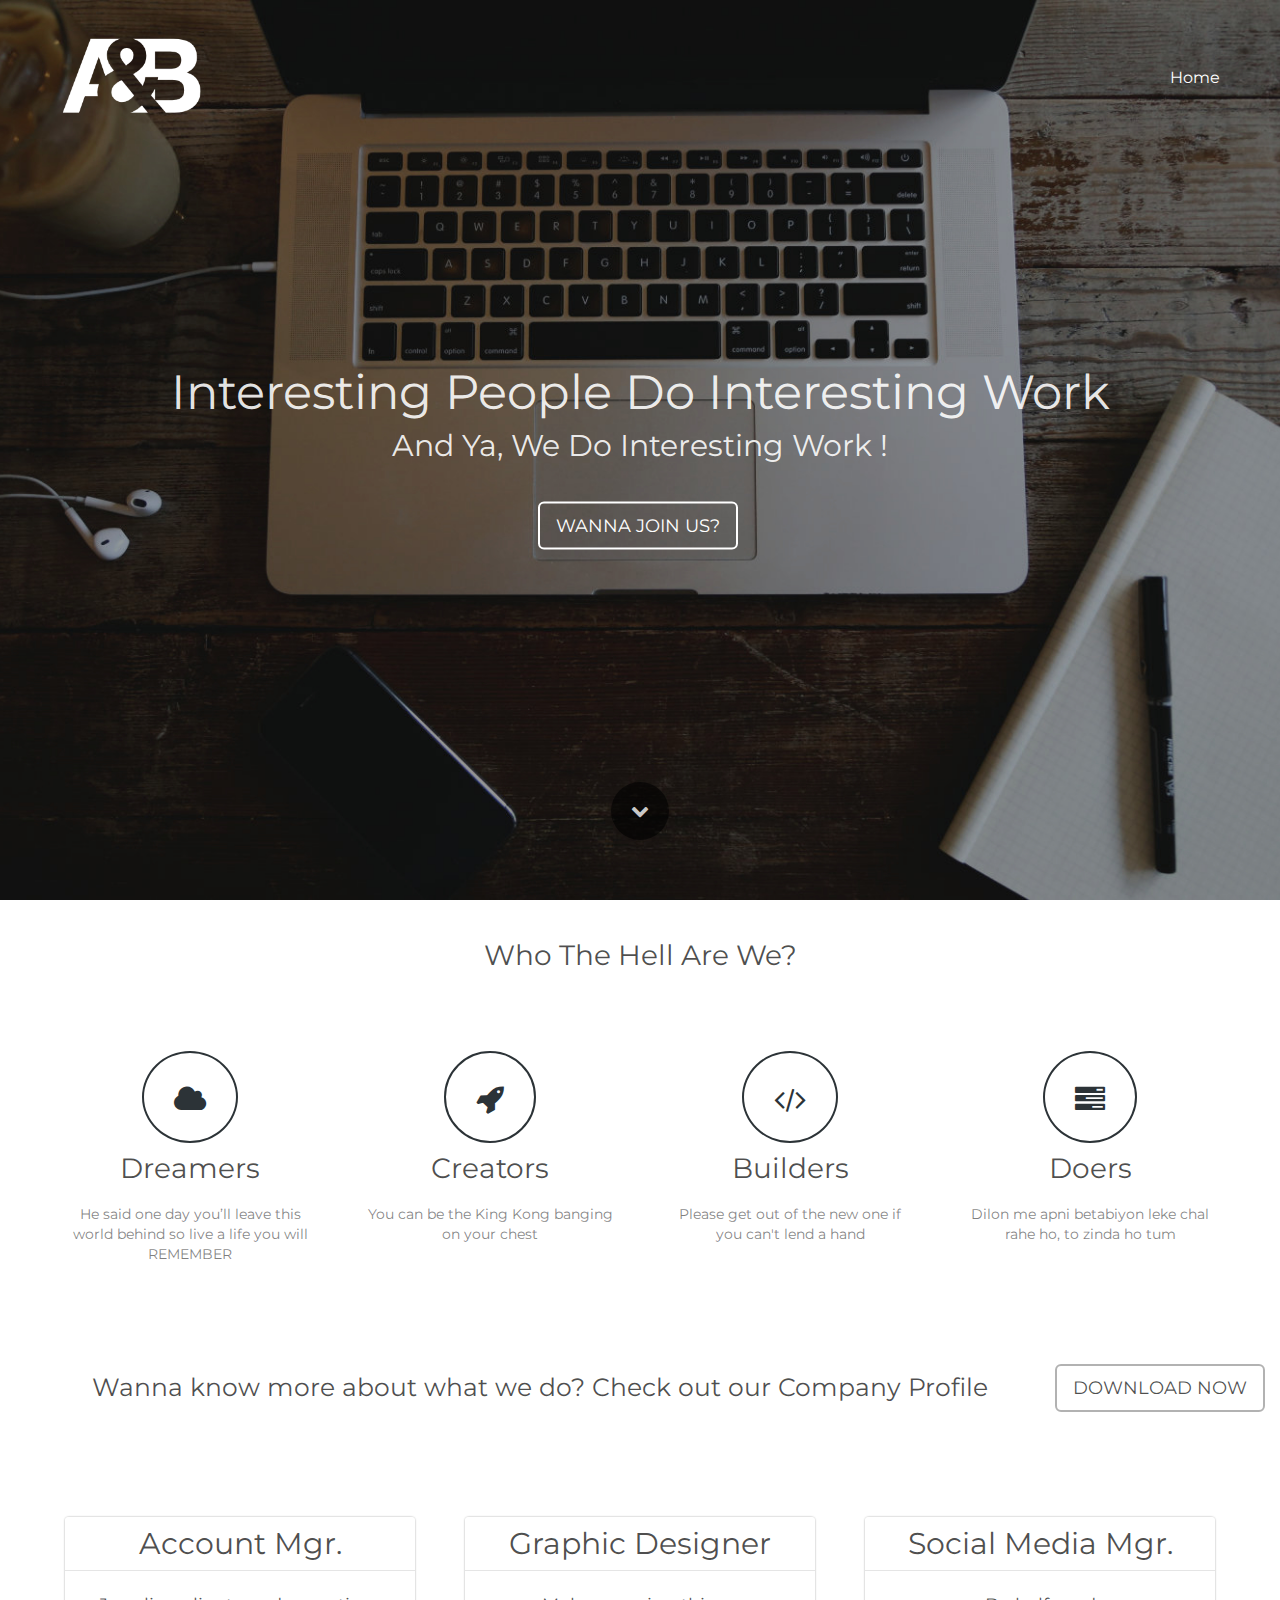
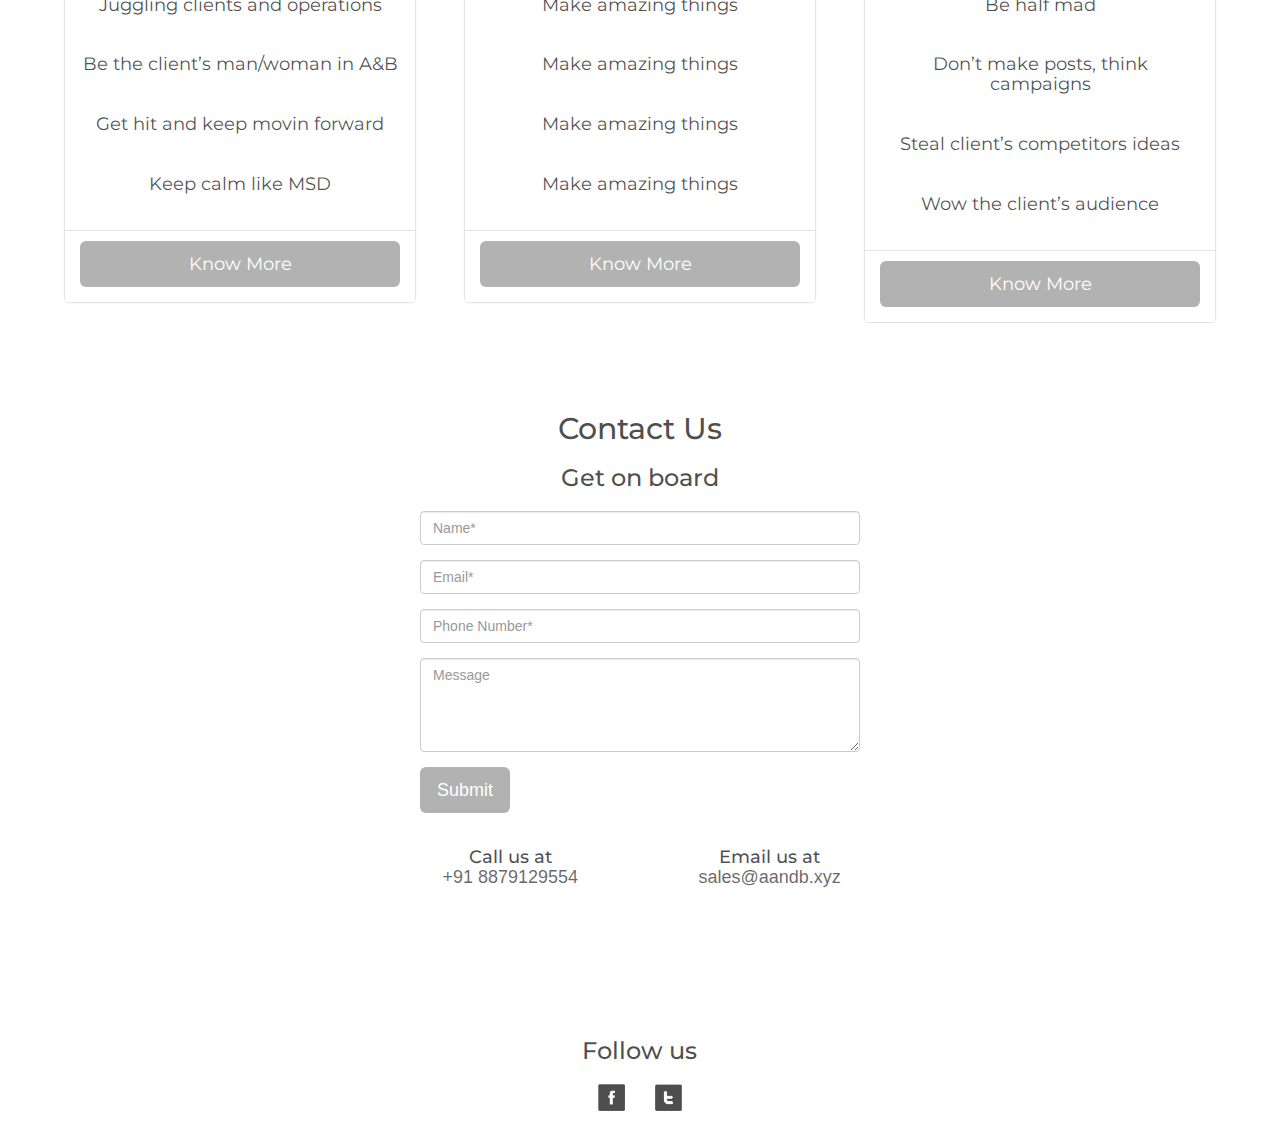
<file: careers/index.html>
<!doctype html>
<html>
<head>
    <meta charset="utf-8">
    <meta name="keywords" content="">
    <meta name="description" content="">
    <link rel="shortcut icon" type="image/png" href="favicon.png" />
    <meta name="viewport" content="width=device-width, initial-scale=1, user-scalable=0">
    
	<link rel="stylesheet" type="text/css" href="./css/bootstrap.min.css">
	<link rel="stylesheet" type="text/css" href="style.css">
	<script src="./js/jquery-2.1.0.min.js"></script>
	<script src="./js/bootstrap.min.js"></script>
	<script src="./js/blocs.min.js"></script><link rel='stylesheet' href='./css/font-awesome.min.css'/><link href='http://fonts.googleapis.com/css?family=Montserrat&subset=latin,latin-ext' rel='stylesheet' type='text/css'>
    
    <title></title>
</head>
<body>
<!-- Main container -->
<div class="page-container">
    
<!-- Hero Bloc -->
<div id="hero-bloc" class="bloc hero bgc-white bg-mac-look-website d-bloc">
	<div class="container bloc-sm hero-nav">
		<nav class="navbar row">
			<div class="navbar-header">
				<a class="navbar-brand" href="index.html"><img src="img/slice2.png" alt="logo" width="150" /></a>
				<button id="nav-toggle" type="button" class="ui-navbar-toggle navbar-toggle" data-toggle="collapse" data-target=".navbar-1">
					<span class="sr-only">Toggle navigation</span><span class="icon-bar"></span><span class="icon-bar"></span><span class="icon-bar"></span>
				</button>
			</div>
			<div class="collapse navbar-collapse navbar-1">
				<ul class="site-navigation nav navbar-nav pull-right">
					<li>
						<a href="index.html" class="ltc-white montserrat">Home</a>
					</li>
				</ul>
			</div>
		</nav>
	</div>
	<div class="v-center">
		<div class="vc-content row">
			<div class="col-sm-12">
				<h1 class=" text-center">
					Interesting People Do Interesting Work
				</h1>
				<h3 class=" text-center mg-lg">
					<span>And Ya, We Do Interesting Work !</span>
				</h3>
				<div class="text-center">
					<a href="index.html" class="btn-wire btn btn-lg wire-btn-white montserrat">WANNA JOIN US?</a>
				</div>
			</div>
		</div><a id="scroll-hero" class="btn-dwn"><span class="fa fa-chevron-down"></span></a>
	</div>
</div>
<!-- Hero Bloc END -->

<!-- bloc-2 -->
<div class="bloc l-bloc bgc-white" id="bloc-2">
	<div class="container bloc-sm">
		<div class="row">
			<div class="col-sm-12">
				<h3 class="mg-xl text-center ">
					Who The Hell Are We?
				</h3>
				<p class=" text-center">
				</p>
			</div>
		</div>
		<div class="row">
			<div class="col-sm-3 padm">
				<div class="text-center">
					<span class="fa fa-cloud icon-round icon-md icon-medium-jungle-green"></span>
				</div>
				<h3 class="text-center mg-md ">
					Dreamers
				</h3>
				<p class="text-center padl padr">
					He said one day you&rsquo;ll leave this world behind so live a life you will REMEMBER
				</p>
			</div>
			<div class="col-sm-3 padm">
				<div class="text-center">
					<span class="fa fa-rocket icon-round icon-md icon-medium-jungle-green"></span>
				</div>
				<h3 class="text-center mg-md">
					Creators
				</h3>
				<p class="text-center padl padr">
					You can be the King Kong banging on your chest
				</p>
			</div>
			<div class="col-sm-3 padm">
				<div class="text-center">
					<span class="fa fa-code icon-round icon-md icon-medium-jungle-green"></span>
				</div>
				<h3 class="text-center mg-md ">
					Builders
				</h3>
				<p class="text-center padl padr">
					Please get out of the new one if you can't lend a hand
				</p>
			</div>
			<div class="col-sm-3 padm">
				<div class="text-center">
					<span class="fa fa-tasks icon-round icon-md icon-medium-jungle-green"></span>
				</div>
				<h3 class="text-center mg-md ">
					Doers
				</h3>
				<p class="text-center padl padr">
					Dilon me apni betabiyon leke chal rahe ho, to zinda ho tum
				</p>
			</div>
		</div>
	</div>
</div>
<!-- bloc-2 END -->

<!-- bloc-3 -->

<!-- bloc-3 END -->

<!-- bloc-4 -->
<div class="bloc l-bloc bgc-white" id="bloc-4">
	<div class="container bloc-md">
		<div class="row">
			<div class="col-sm-10">
				<h3 class="mg-sm  text-center">
					<span>Wanna know more about what we do? Check out our Company Profile</span>
				</h3>
			</div>
			<div class="col-sm-2  text-center">
				<a href="index.html" class="btn btn-lg montserrat btn-wire">DOWNLOAD NOW</a>
			</div>
		</div>
	</div>
</div>
<!-- bloc-4 END -->

<!-- bloc-5 -->
<div class="bloc l-bloc bgc-white" id="bloc-5">
	<div class="container bloc-md">
		<div class="row">
			<div class="col-sm-4 padl padr">
				<div class="panel">
					<div class="panel-heading">
						<h2 class="mg-clear text-center ">
							Account Mgr.
						</h2>
					</div>
					<div class="panel-body">
						<ul class="list-unstyled list-sp-md">
							<li>
								<h4 class="text-center mg-md ">
									Juggling clients and operations
								</h4>
							</li>
							<li>
								<h4 class="text-center mg-md ">
									Be the client&rsquo;s man/woman in A&amp;B
								</h4>
							</li>
							<li>
								<h4 class="text-center mg-md ">
									Get hit and keep movin forward
								</h4>
							</li>
							<li>
								<h4 class="text-center mg-md ">
									Keep calm like MSD
								</h4>
							</li>
						</ul>
					</div>
					<div class="panel-footer">
						<a href="index.html" class="btn btn-d btn-lg btn-block montserrat">Know More</a>
					</div>
				</div>
			</div>
			<div class="col-sm-4 padl padr">
				<div class="panel">
					<div class="panel-heading">
						<h2 class="mg-clear text-center">
							Graphic Designer
						</h2>
					</div>
					<div class="panel-body">
						<ul class="list-unstyled list-sp-md">
							<li>
								<h4 class="text-center mg-md ">
									Make amazing things
								</h4>
							</li>
							<li>
								<h4 class="text-center mg-md ">
									Make amazing things
								</h4>
							</li>
							<li>
								<h4 class="text-center mg-md ">
									Make amazing things
								</h4>
							</li>
							<li>
								<h4 class="text-center mg-md ">
									Make amazing things
								</h4>
							</li>
						</ul>
					</div>
					<div class="panel-footer">
						<a href="index.html" class="btn btn-d btn-lg btn-block montserrat">Know More</a>
					</div>
				</div>
			</div>
			<div class="col-sm-4 padl padr">
				<div class="panel">
					<div class="panel-heading">
						<h2 class="mg-clear text-center">
							Social Media Mgr.
						</h2>
					</div>
					<div class="panel-body">
						<ul class="list-unstyled list-sp-md">
							<li>
								<h4 class="text-center mg-md ">
									Be half mad
								</h4>
							</li>
							<li>
								<h4 class="text-center mg-md ">
									Don&rsquo;t make posts, think campaigns
								</h4>
							</li>
							<li>
								<h4 class="text-center mg-md ">
									Steal client&rsquo;s competitors ideas
								</h4>
							</li>
							<li>
								<h4 class="text-center mg-md ">
									Wow the client&rsquo;s audience
								</h4>
							</li>
						</ul>
					</div>
					<div class="panel-footer">
						<a href="index.html" class="btn btn-d btn-lg btn-block montserrat">Know More</a>
					</div>
				</div>
			</div>
		</div>
	</div>
</div>
<!-- bloc-5 END -->
<div class="bloc l-bloc bgc-white" id="bloc-8">
	<div class="container bloc-sm">
		<div class="row">
			<div class="col-xs-12 col-sm-12">
				<h2 class="text-center montserrat" style="margin:0px;">
					Contact Us
				</h2>
				<!-- <p class="text-center col-sm-offset-1 col-sm-10 subtext">
					
				</p> -->
			</div>
			<div class="col-sm-offset-1 col-sm-10 padt">
				<div class="col-sm-12 center">
					<div class="col-xs-12 col-sm-12 padb">
						<h3 class="text-center montserrat padm" style="margin:0px;">Get on board</h3>
					</div>	
					<div class="col-xs-12 col-sm-offset-3 col-sm-6 center">
						<form action="https://www.aandb.xyz/form/p.php" method="POST">
							<div class="form-group">
								<!-- <label>
									Name
								</label> -->
								<input id="name" name="form[0][Name]" class="form-control" placeholder="Name*" required="">
							</div>
							<div class="form-group">
								<!-- <label>
									Email
								</label> -->
								<input id="email" class="form-control" type="email" placeholder="Email*" name="form[0][Email]" required="">
							</div>
							<div class="form-group">
								<!-- <label>
									Email
								</label> -->
								<input id="phone" class="form-control" placeholder="Phone Number*" type="tel" name="form[0][Phone]" required="">
							</div>
							<div class="form-group">
								<!-- <label>
									Message
								</label> --><textarea id="message" class="form-control" rows="4" cols="50" placeholder="Message" name="form[0][Message]"></textarea>
							</div> 
							<input class="bloc-button btn btn-d btn-lg text-center" type="submit">
							<input type="hidden" name="returnURL" value="https://www.aandb.xyz/thank-you.html">
		                    <input type="hidden" name="errorURL" value="https://www.aandb.xyz">
		                    <input type="hidden" name="site" value="aandb.xyz">
						</form>
					</div>
				</div>
				<div class="col-sm-offset-1 col-sm-10 mg-xl">
					<div class="col-xs-12 col-sm-offset-2 col-sm-4">
						<h4 class="text-center montserrat">Call us at<br><a href="tel:+918879129554">+91 8879129554</a></h4><br>
					</div>
					<div class="col-xs-12 col-sm-4">
						<h4 class="text-center montserrat">Email us at<br><a href="mailto:sales@aandb.xyz">sales@aandb.xyz</a></h4>
					</div>
				</div>
			</div>
		</div>
	</div>
</div>
<!-- Footer - bloc-6 -->
<div class="bloc l-bloc padlg" id="bloc-9">
	<div class="container">
		<div class="row">
		<div class="col-sm-offset-2 col-sm-8 padbm">
			<!-- <div class="col-sm-6">
				<h3 class="mg-md">
					About
				</h3>
				<a href="index.html" class="a-btn a-block">The team</a>
				<a href="index.html" class="a-btn a-block">Contact us</a>
			</div> -->

			<div class="col-xs-12 col-sm-offset-4 col-sm-4 padtsm padbm">
				<h3 class="mg-md text-center montserrat">
					Follow us
				</h3>
				<div class="col-xs-offset-3 col-xs-3 col-sm-offset-3 col-sm-3">
					<a href="https://www.facebook.com/aandbxyz/">
						<img src="img/facebook.png" class="img-responsive">
					</a>
				</div>
				<div class="col-xs-3 col-sm-3">
					<a href="https://twitter.com/AandBDDD">
						<img src="img/twitter.png" class="img-responsive">
					</a>
				</div>
				<!-- <div class="col-xs-3 col-sm-2">
					<a href="index.html">
						<img src="img/logos/youtube.png" class="img-responsive">
					</a>
				</div>
				<div class="col-xs-3 col-sm-2">
					<a href="index.html">
						<img src="img/logos/behance.png" class="img-responsive">
					</a>
				</div> -->
				
			</div>

			<!-- <div class="col-sm-4">
				<h3 class="mg-md">
					Company
				</h3>
				<a href="index.html" class="a-btn a-block">Terms of use</a>
				<a href="index.html" class="a-btn a-block">Privacy</a>
			</div> -->

		</div>
		</div>
	</div>
</div>
<!-- Footer - bloc-6 END -->
</div>
<!-- Main container END -->

</body>
    
<!-- Google Analytics -->

<!-- Google Analytics END -->

</html>
</file>
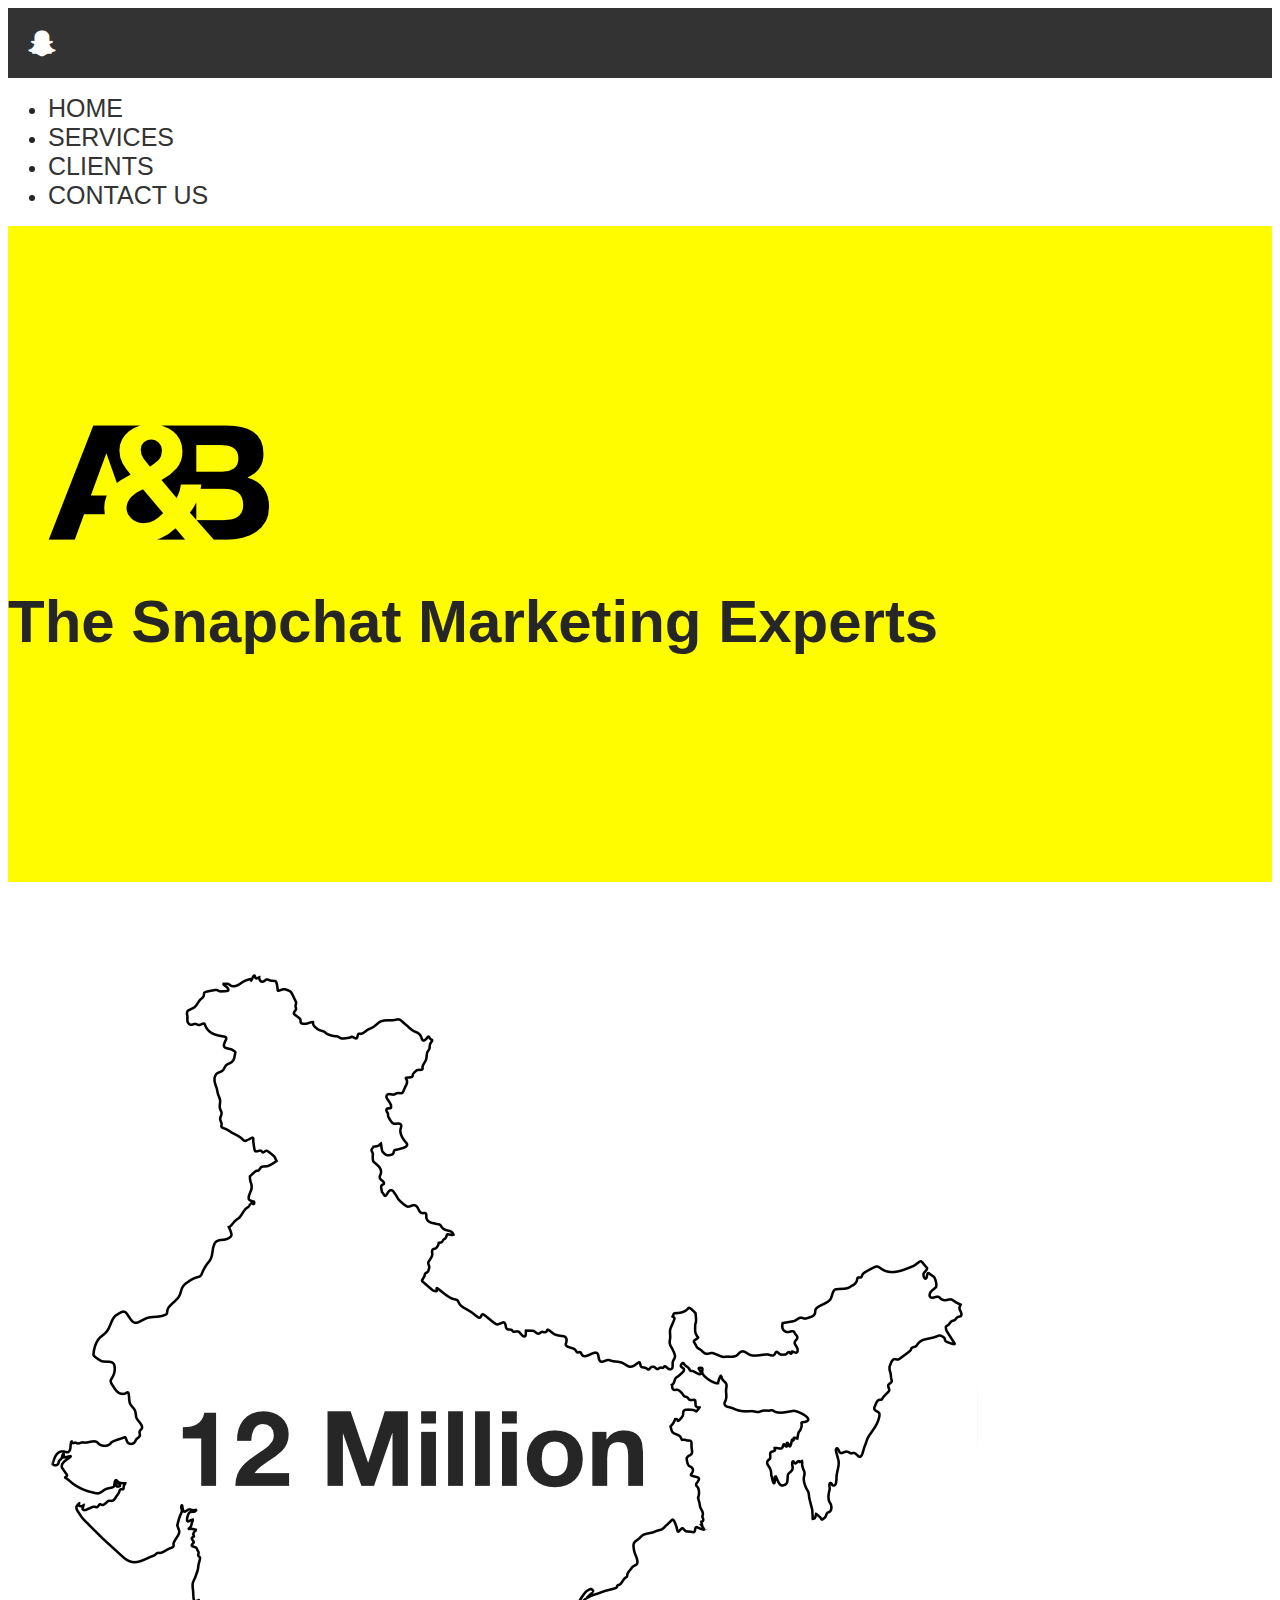
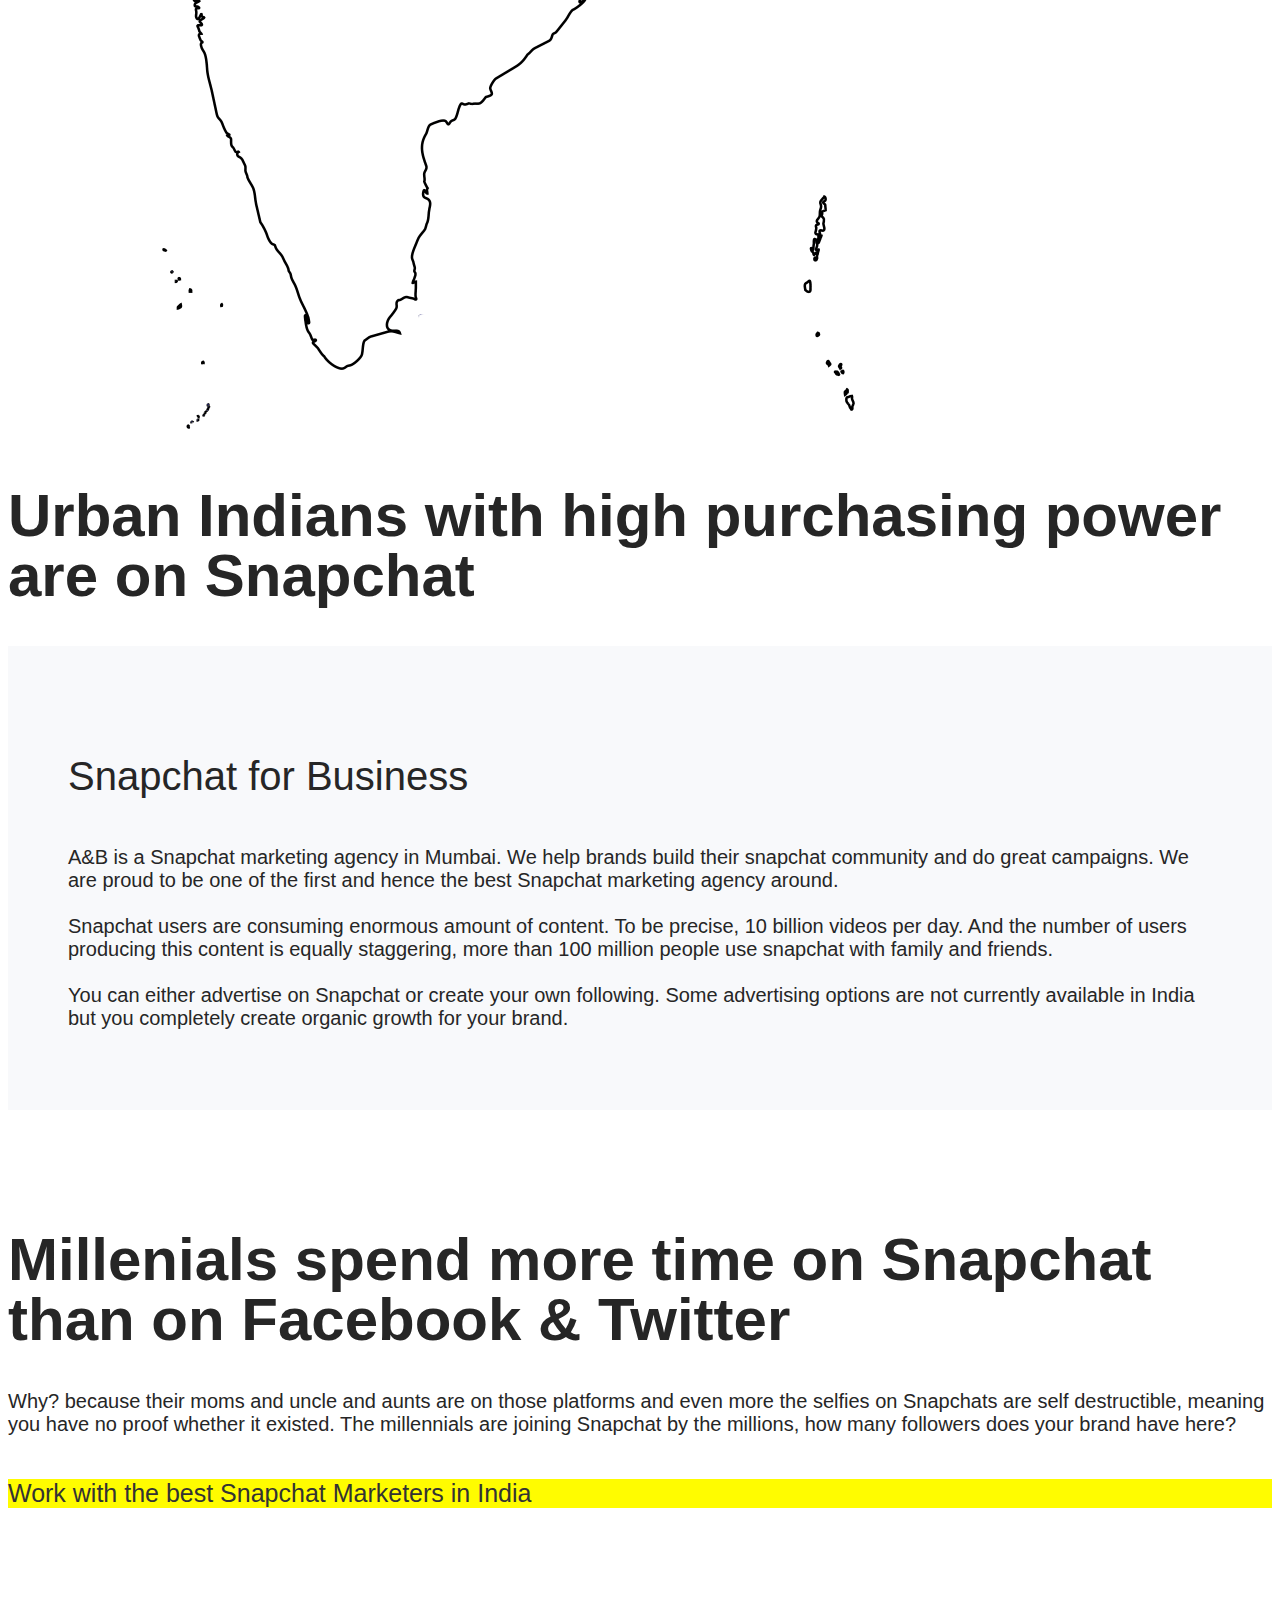
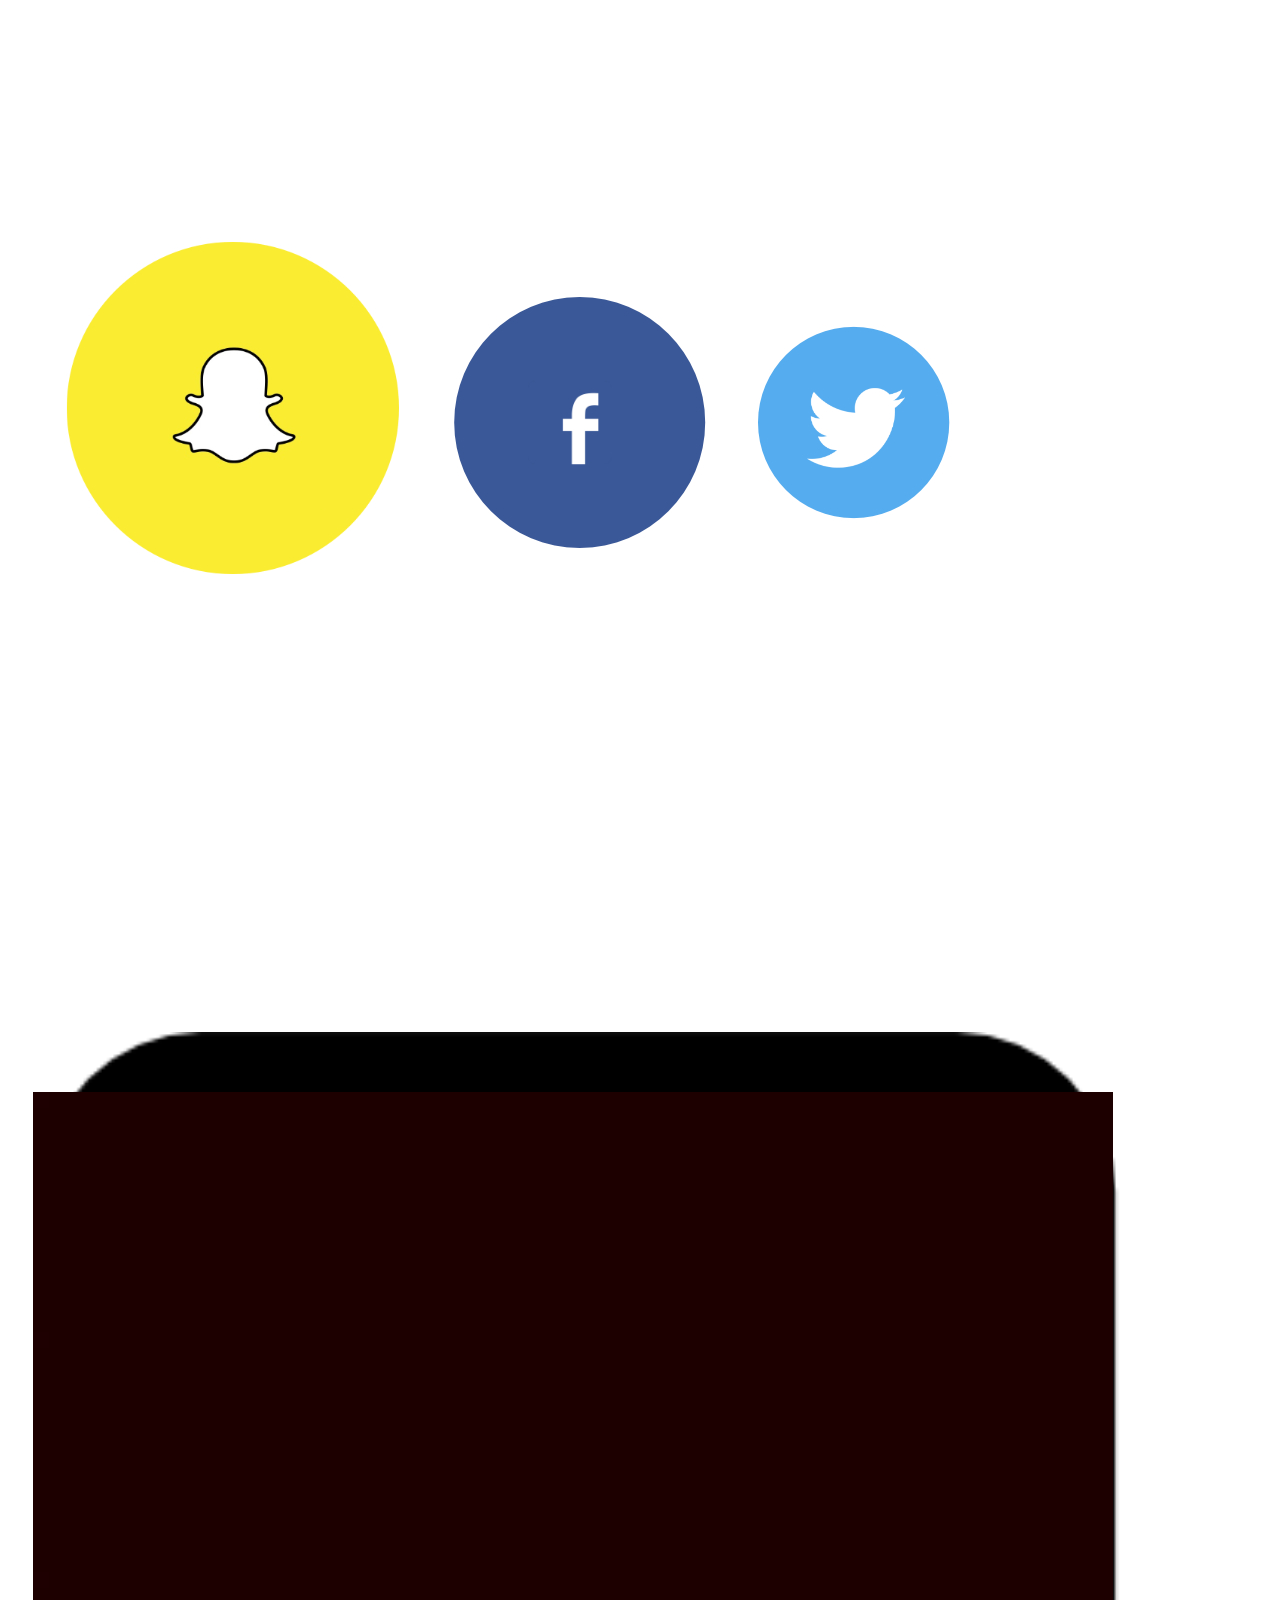
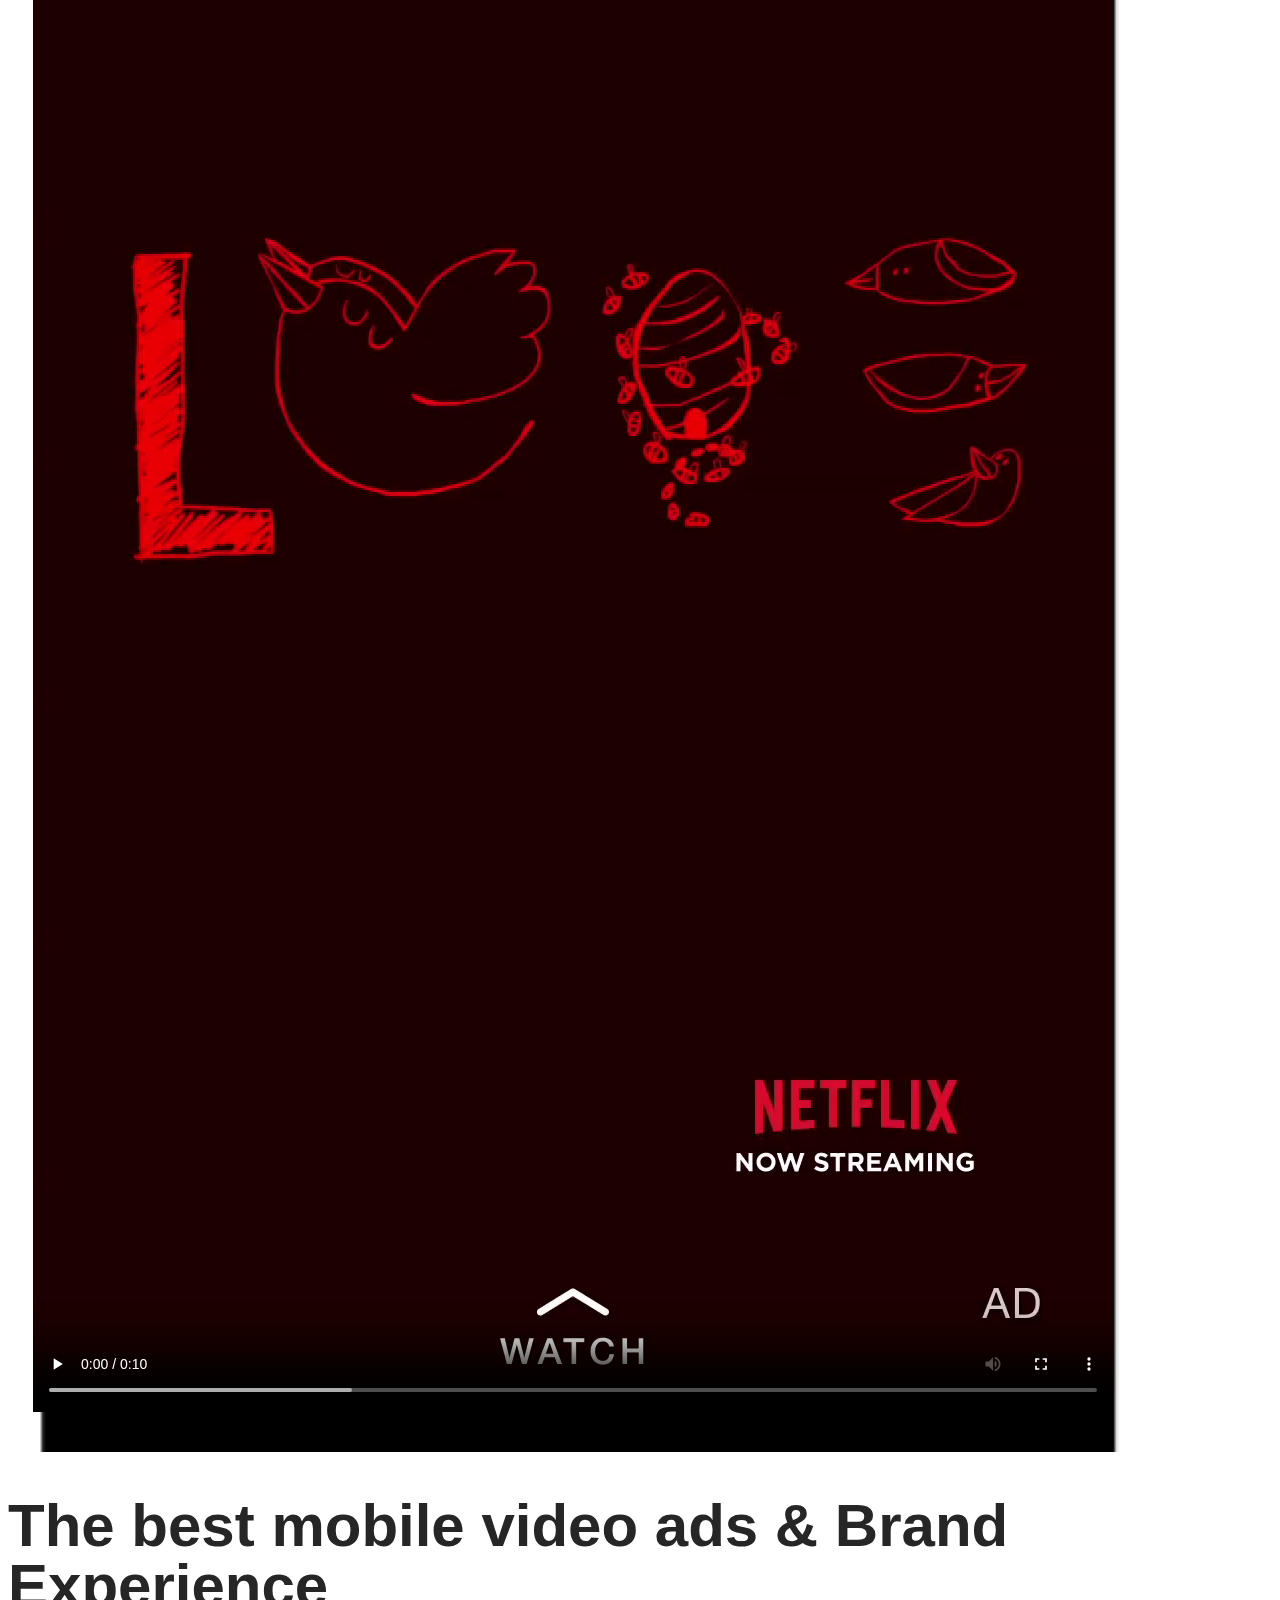
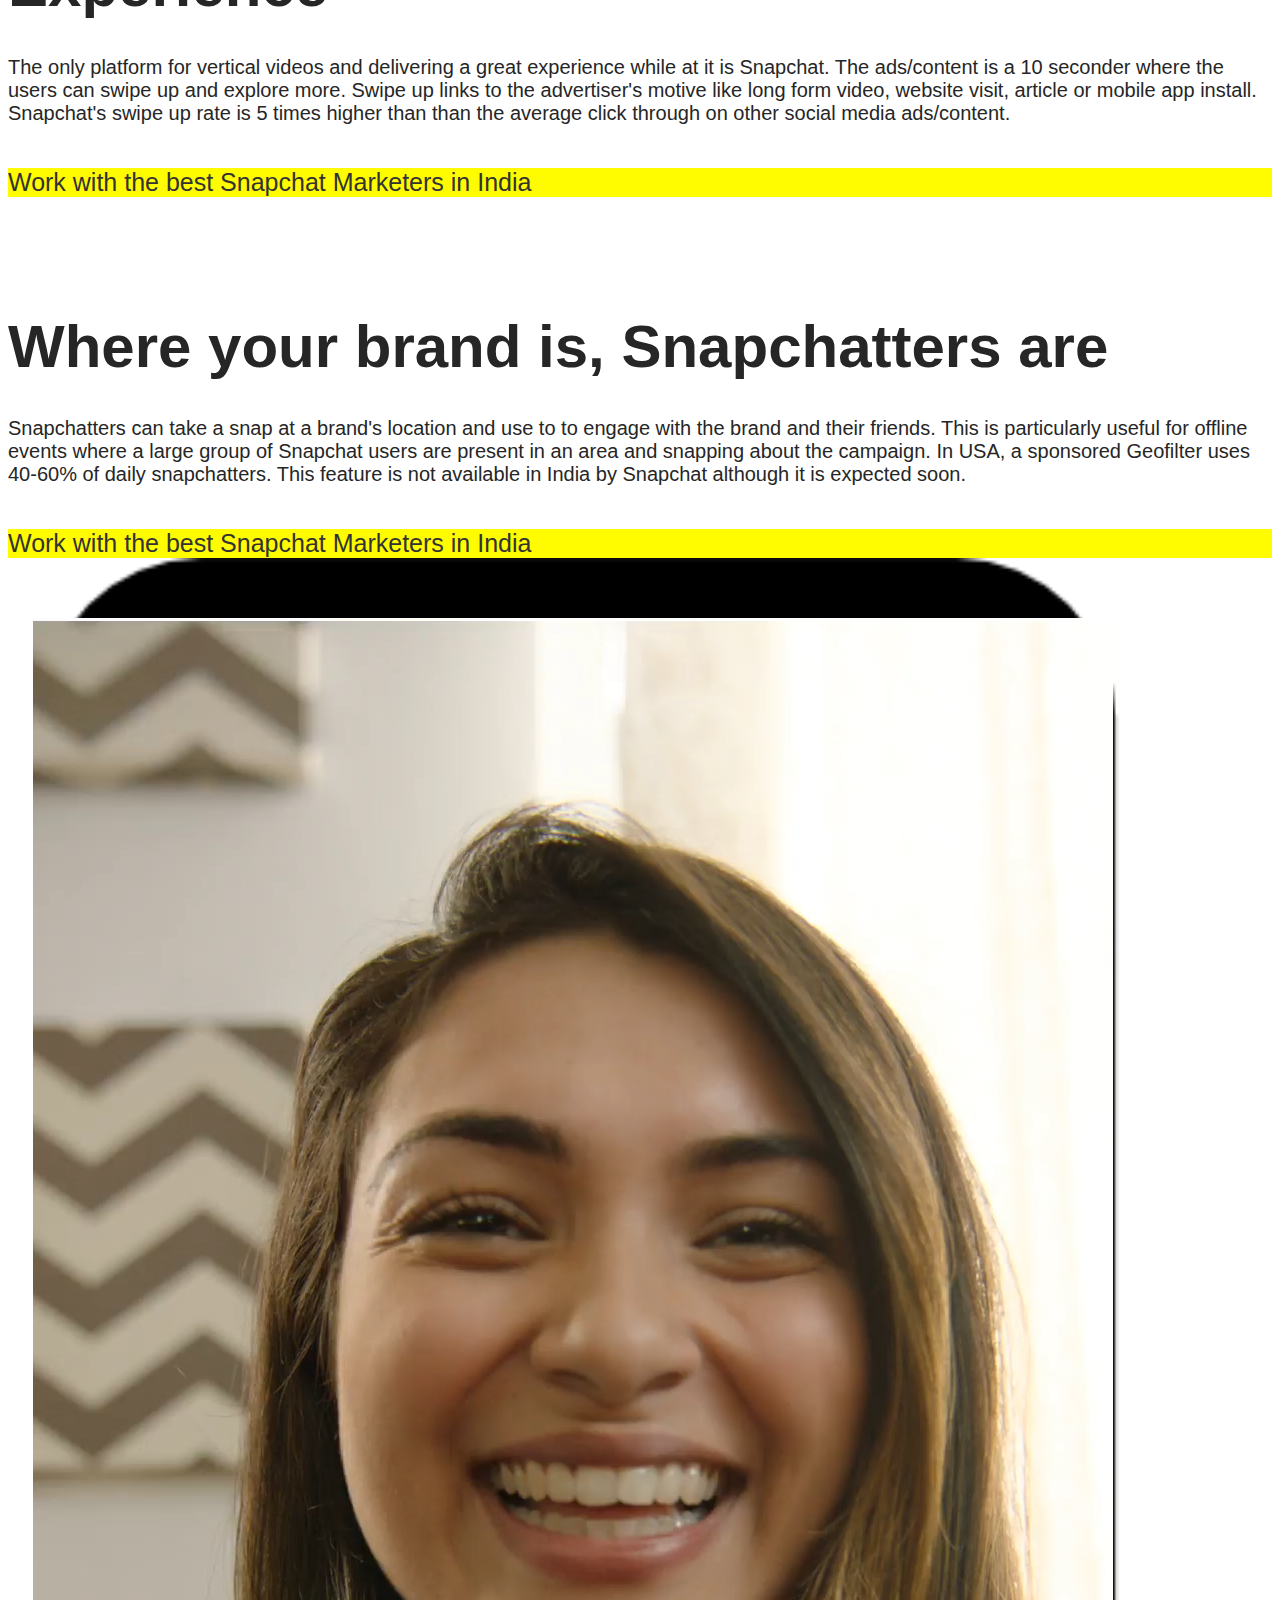
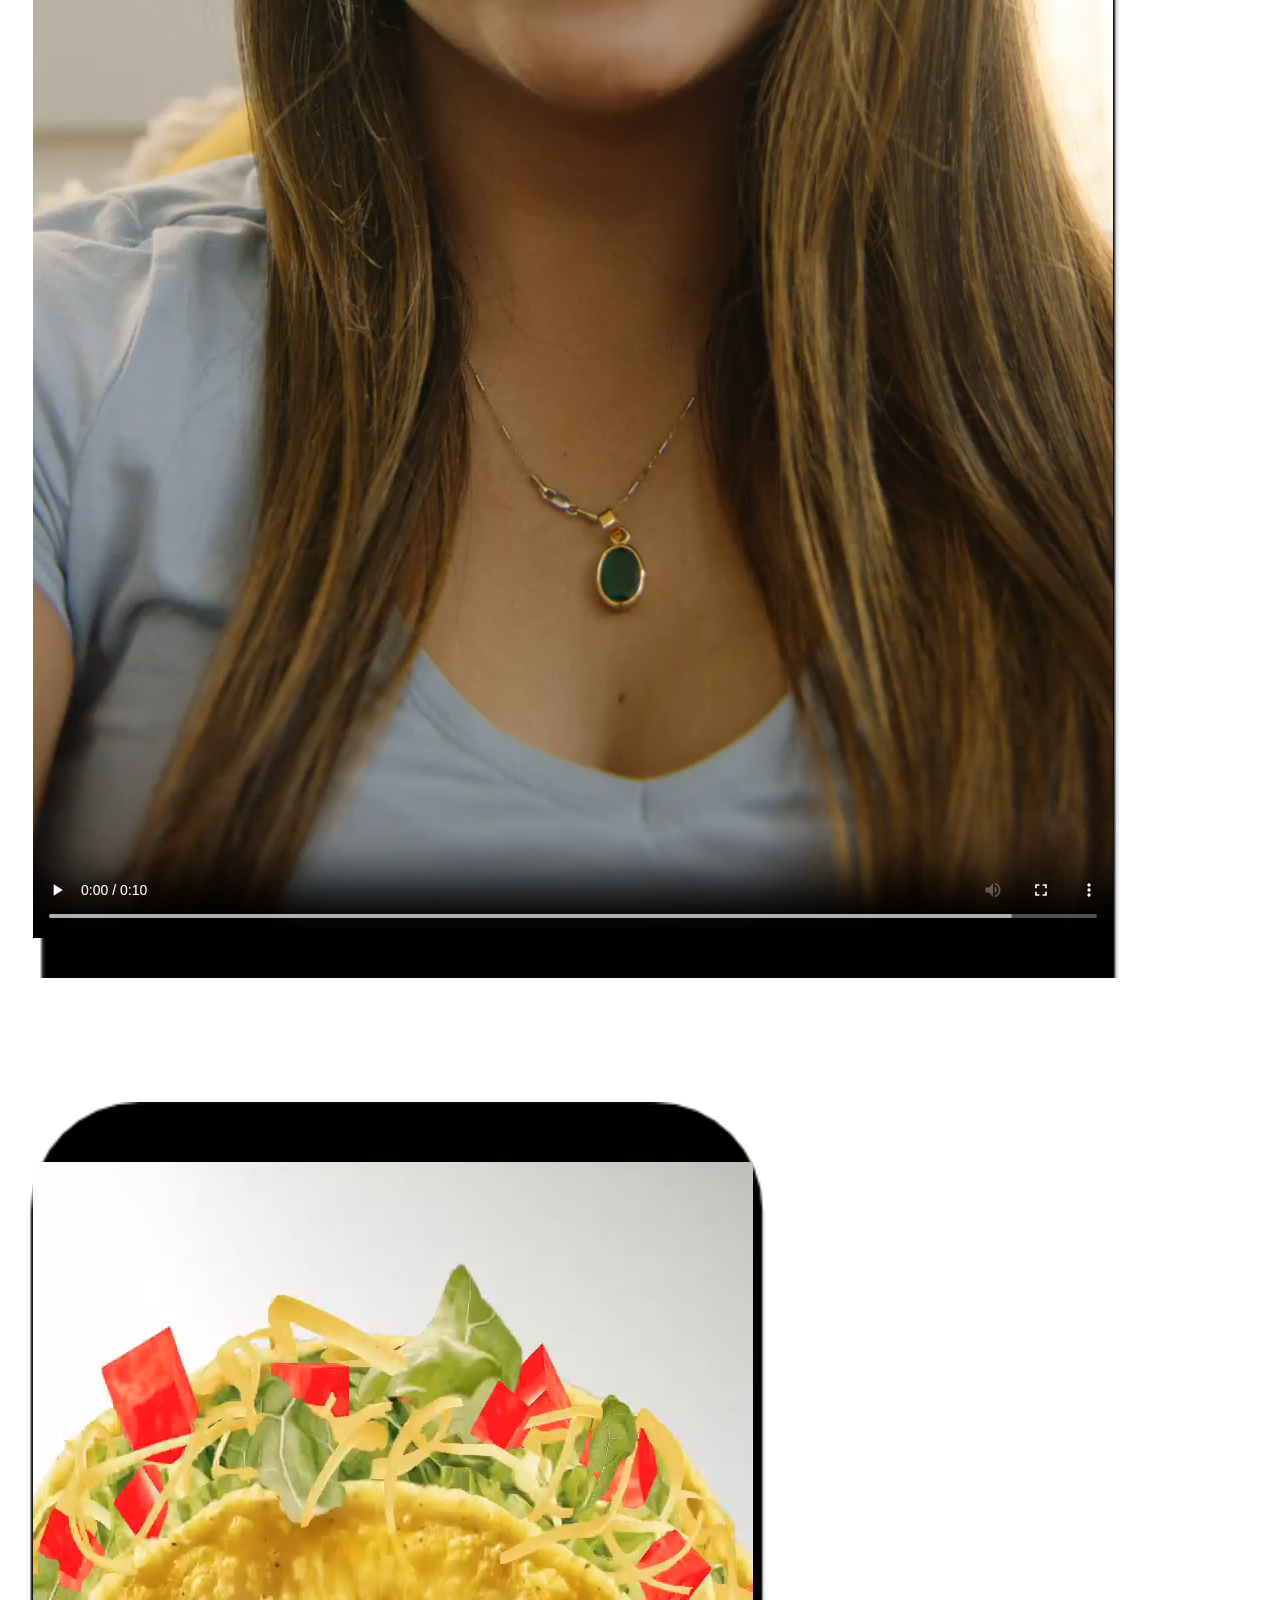
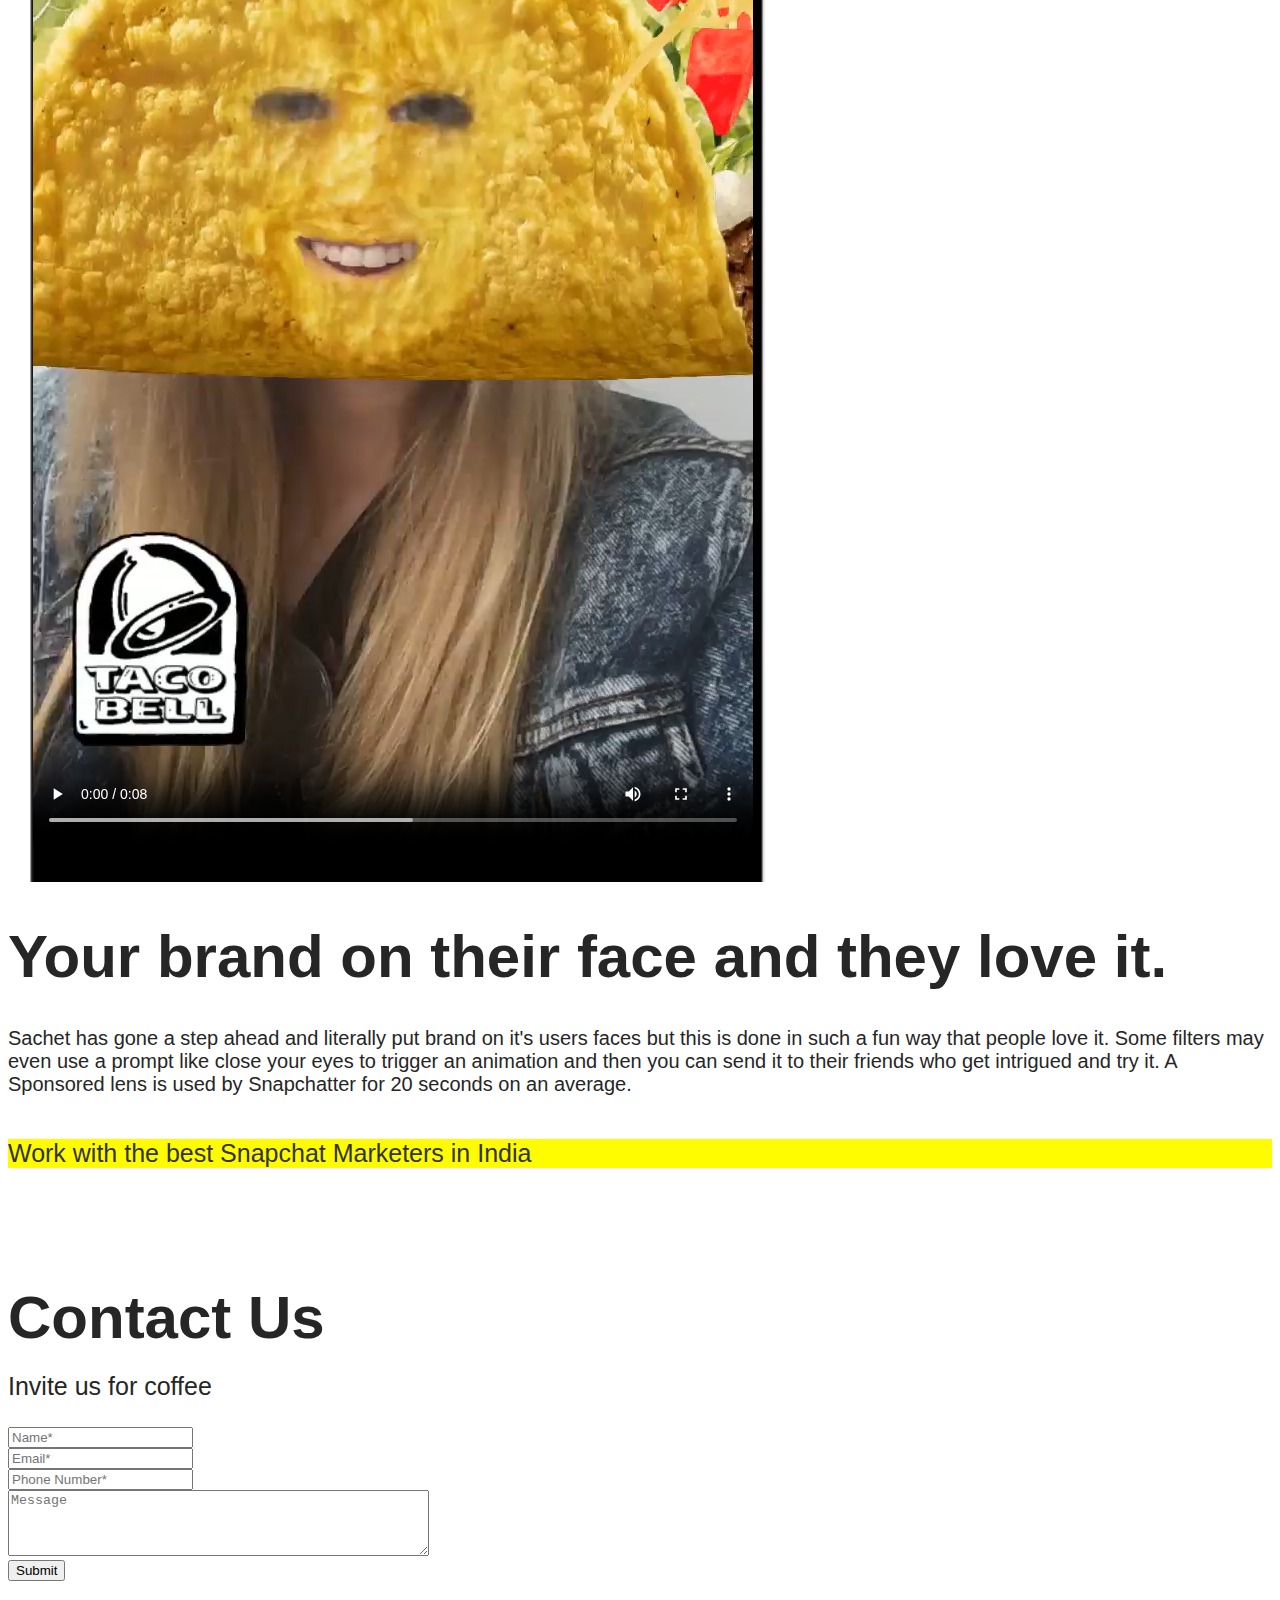
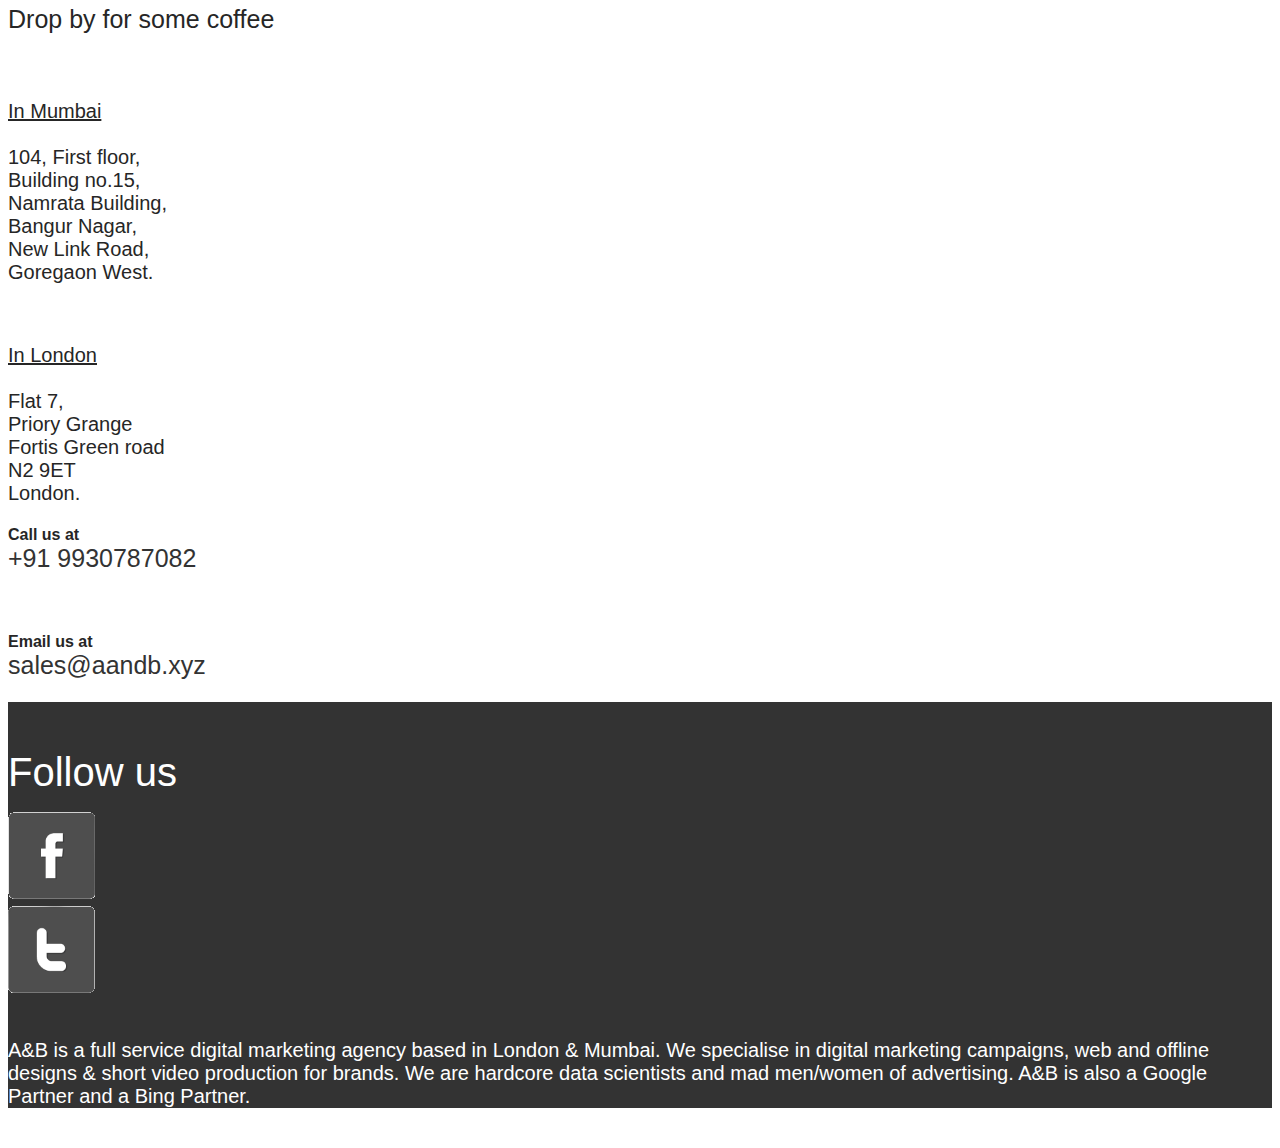
<file: snapchat/index.html>
<!DOCTYPE html>
<html>
<head>
	<title>Snapchat Ads</title>
	<meta charset="utf-8">
    <meta http-equiv="X-UA-Compatible" content="IE=edge">
	<meta name="viewport" content="width=device-width, initial-scale=1, maximum-scale=1, user-scalable=no">

	<!-- css -->
	<link rel="stylesheet" href="https://maxcdn.bootstrapcdn.com/bootstrap/3.3.6/css/bootstrap.min.css" integrity="sha384-1q8mTJOASx8j1Au+a5WDVnPi2lkFfwwEAa8hDDdjZlpLegxhjVME1fgjWPGmkzs7" crossorigin="anonymous">
	<link rel="stylesheet" type="text/css" href="https://maxcdn.bootstrapcdn.com/font-awesome/4.6.3/css/font-awesome.min.css">
	<link rel="stylesheet" type="text/css" href="css/style.css">

	<!-- scripts -->
	<script src="https://ajax.googleapis.com/ajax/libs/jquery/2.2.4/jquery.min.js"></script>
	<script src="https://maxcdn.bootstrapcdn.com/bootstrap/3.3.6/js/bootstrap.min.js" integrity="sha384-0mSbJDEHialfmuBBQP6A4Qrprq5OVfW37PRR3j5ELqxss1yVqOtnepnHVP9aJ7xS" crossorigin="anonymous"></script>
	<script>
	  (function(i,s,o,g,r,a,m){i['GoogleAnalyticsObject']=r;i[r]=i[r]||function(){
	  (i[r].q=i[r].q||[]).push(arguments)},i[r].l=1*new Date();a=s.createElement(o),
	  m=s.getElementsByTagName(o)[0];a.async=1;a.src=g;m.parentNode.insertBefore(a,m)
	  })(window,document,'script','https://www.google-analytics.com/analytics.js','ga');

	  ga('create', 'UA-73780079-1', 'auto');
	  ga('send', 'pageview');

	</script>
</head>
<body>
	<div class="container-fluid">
		<div class="row">
			<div class="col-sm-12 text-center padsm bg-grey">
				<i class="fa fa-snapchat-ghost fs-md tc-white"></i>
			</div>
		</div>
	</div>
	<div class="container desk">
		<ul class="nav nav-pills nav-justified">
		  <li class="active"><a href="http://www.aandb.xyz/">Home</a></li>
		  <li><a href="http://www.aandb.xyz/#services">Services</a></li>
		  <li><a href="http://www.aandb.xyz/#bloc-6">Clients</a></li>
		  <li><a href="#contact">Contact us</a></li>
		</ul>
	</div>
	
	<div class="container padtbsm mobile">
		<div class="col-xs-3 padlrxs text-center">
			<a href="http://www.aandb.xyz/">Home</a>
		</div>
		<div class="col-xs-3 padlrxs text-center">
			<a href="http://www.aandb.xyz/#services">Services</a>
		</div>
		<div class="col-xs-3 padlrxs text-center">
			<a href="http://www.aandb.xyz/#bloc-6">Clients</a>
		</div>
		<div class="col-xs-3 padlrxs text-center">
			<a href="#contact">Contact</a>
		</div>
	</div>
	

	<!-- <div class="container-fluid">
		<div class="row">
			<div class="col-sm-12">
				
				<div id="myCarousel" class="carousel slide" data-ride="carousel">
				  
				  <ol class="carousel-indicators">
				    <li data-target="#myCarousel" data-slide-to="0" class="active"></li>
				    <li data-target="#myCarousel" data-slide-to="1"></li>
				    <li data-target="#myCarousel" data-slide-to="2"></li>
				    <li data-target="#myCarousel" data-slide-to="3"></li>
				  </ol>


				  <div class="carousel-inner" role="listbox">
				    <div class="item active">
				      <img src="img/img.jpg" alt="Chania">
				    </div>

				    <div class="item">
				      <img src="img/img.jpg" alt="Chania">
				    </div>

				    <div class="item">
				      <img src="img/img.jpg" alt="Flower">
				    </div>

				    <div class="item">
				      <img src="img/img.jpg" alt="Flower">
				    </div>
				  </div>

				  
				  <a class="left carousel-control" href="#myCarousel" role="button" data-slide="prev">
				    <span class="glyphicon glyphicon-chevron-left" aria-hidden="true"></span>
				    <span class="sr-only">Previous</span>
				  </a>
				  <a class="right carousel-control" href="#myCarousel" role="button" data-slide="next">
				    <span class="glyphicon glyphicon-chevron-right" aria-hidden="true"></span>
				    <span class="sr-only">Next</span>
				  </a>
				</div>
			</div>
		</div>
	</div> 	-->
	
	<div class="container-fluid" id="snap">
		<div class="row">
			<div class="col-sm-offset-3 col-sm-6 text-center">
				<img src="img/logo.png" style="filter:brightness(0.8);">
				<h1 class="bloc-xs">The Snapchat Marketing Experts</h1>
			</div>
		</div>
	</div>
	<div class="container-fluid">
		<div class="row bloc-sm">
			<div class="col-sm-offset-2 col-sm-4">
				<img src="img/ind.png" class="img-responsive">
			</div>
			<div class="col-sm-4 bloc-md">
				<h1 class="mg-md">Urban Indians with high purchasing power are on Snapchat</h1>
			</div>
		</div>
	</div>
	<!-- caption -->
	<div class="container-fluid">
		<div class="row bg-lgr padlg">
			<div class="col-sm-offset-3 col-sm-6">
				<div><h3 class="text-center">Snapchat for Business</h3></div>
				<div>
					<p class="text-center">
						A&B is a Snapchat marketing agency in Mumbai. We help brands build their snapchat community and do great campaigns. We are proud to be one of the first and hence the best Snapchat marketing agency around.
						<br><br>
						Snapchat users are consuming enormous amount of content. To be precise, 10 billion videos per day. And the number of users producing this content is equally staggering, more than 100 million people use snapchat with family and friends. 
						<br><br>
						You can either advertise on Snapchat or create your own following. Some advertising options are not currently available in India but you completely create organic growth for your brand.	
					</p>
				</div>
			</div>
		</div>

		<!-- snap ads -->
		<div class="row bloc-xl">
			<div class="col-sm-offset-1 col-sm-5">
				<div>
					<h1>Millenials spend more time on Snapchat than on Facebook & Twitter</h1>
				</div>
				<div>
					<p>Why? because their moms and uncle and aunts are on those platforms and even more the selfies on Snapchats are self destructible, meaning you have no proof whether it existed. The millennials are joining Snapchat by the millions, how many followers does your brand have here? 
					<br><br></p>
				</div>
				<div class="col-xs-12 btn btn-warning btn-lg text-center desk">
					<a href="#contact">Work with the best Snapchat Marketers in India</a>
				</div>
				<div class="mobile col-xs-offset-3 col-xs-6 btn btn-warning btn-lg text-center">
					<a href="#contact">Work with us</a>
				</div>
			</div>	
			<div class="col-sm-offset-0 col-sm-5">
				<img src="img/compare.jpg" class="img-responsive">
			</div>
		</div>

		<div class="row bloc-xl">
			<div class="col-sm-offset-2 col-sm-3">
				<video class="img-responsive" style="position:relative; background-image:url('img/iphone.png'); background-size:cover; padding: 60px 25px 40px 25px;" controls>
					<source src="img/v1.mp4">
				</video>
			</div>
			<div class="col-sm-offset-1 col-sm-5">
				<div>
					<h1>The best mobile video ads & Brand Experience</h1>
				</div>
				<div>
					<p>
					The only platform for vertical videos and delivering a great experience while at it is Snapchat. The ads/content is a 10 seconder where the users can swipe up and explore more. Swipe up links to the advertiser's motive like long form video, website visit, article or mobile app install. Snapchat's swipe up rate is 5 times higher than than the average click through on other social media ads/content.<br><br>
					</p>
				</div>
				<div class="col-xs-12 btn btn-warning btn-lg text-center desk">
					<a href="#contact">Work with the best Snapchat Marketers in India</a>
				</div>
				<div class="mobile col-xs-offset-3 col-xs-6 btn btn-warning btn-lg text-center">
					<a href="#contact">Work with us</a>
				</div>
			</div>
		</div>

		<div class="row bloc-xl">
			<div class="col-sm-offset-1 col-sm-5">
				<div>
					<h1>Where your brand is, Snapchatters are</h1>
				</div>
				<div>
					<p>Snapchatters can take a snap at a brand's location and use to to engage with the brand and their friends. This is particularly useful for offline events where a large group of Snapchat users are present in an area and snapping about the campaign. In USA, a sponsored Geofilter uses 40-60% of daily snapchatters. This feature is not available in India by Snapchat although it is expected soon.
					<br><br></p>
				</div>
				<div class="col-xs-12 btn btn-warning btn-lg text-center desk">
					<a href="#contact">Work with the best Snapchat Marketers in India</a>
				</div>
				<div class="mobile col-xs-offset-3 col-xs-6 btn btn-warning btn-lg text-center">
					<a href="#contact">Work with us</a>
				</div>
				<div class="mobile padmd"></div>
			</div>	
			<div class="col-sm-offset-1 col-sm-3">
				<video class="img-responsive" style="position:relative; background-image:url('img/iphone.png'); background-size:cover; padding: 60px 25px 40px 25px;" controls>
					<source src="img/v2.mp4">
				</video>
			</div>
		</div>

		<div class="row bloc-xl">
			<div class="col-sm-offset-1 col-sm-3">
				<video class="img-responsive" style="position:relative; background-image:url('img/iphone.png'); background-size:cover; padding: 60px 25px 40px 25px;" controls>
					<source src="img/v3.mp4">
				</video>
			</div>
			<div class="col-sm-offset-1 col-sm-5">
				<div>
					<h1>Your brand on their face and they love it.</h1>
				</div>
				<div>
					<p>
					Sachet has gone a step ahead and literally put brand on it's users faces but this is done in such a fun way that people love it. Some filters may even use a prompt like close your eyes to trigger an animation and then you can send it to their friends who get intrigued and try it. A Sponsored lens is used by Snapchatter for 20 seconds on an average.<br><br>
					</p>
				</div>
				<div class="col-xs-12 btn btn-warning btn-lg text-center desk">
					<a href="#contact">Work with the best Snapchat Marketers in India</a>
				</div>
				<div class="mobile col-xs-offset-3 col-xs-6 btn btn-warning btn-lg text-center">
					<a href="#contact">Work with us</a>
				</div>
			</div>
		</div>
	</div>
</body>

</html>

<!-- bloc-8 -->
<div class="bloc l-bloc bgc-white padl padr" id="contact">
	<div class="container bloc-sm">
		<div class="row">
			<div class="col-sm-12">
				<h1 class="mg-md text-center">
					Contact Us
				</h1>
				<!-- <p class="text-center col-sm-offset-1 col-sm-10 subtext">
					
				</p> -->
			</div>
			<div class="col-sm-offset-1 col-sm-10 padt">
				<div class="col-sm-5 left">
					<div class="col-xs-12 col-sm-12 padb">
						<h2 class="text-center">Invite us for coffee</h2>
					</div>	
					<div class="col-sm-offset-1 col-sm-10">
						<form action="https://www.aandb.xyz/form/p.php" method="POST">
							<div class="form-group">
								<!-- <label>
									Name
								</label> -->
								<input id="name" name="form[0][Name]" class="form-control" placeholder="Name*" required />
							</div>
							<div class="form-group">
								<!-- <label>
									Email
								</label> -->
								<input id="email" class="form-control" type="email" placeholder="Email*" name="form[0][Email]" required />
							</div>
							<div class="form-group">
								<!-- <label>
									Email
								</label> -->
								<input id="phone" class="form-control" placeholder="Phone Number*" type="tel" name="form[0][Phone]" required />
							</div>
							<div class="form-group">
								<!-- <label>
									Message
								</label> --><textarea id="message" class="form-control" rows="4" cols="50"placeholder="Message" name="form[0][Message]"></textarea>
							</div> 
							<input class="bloc-button btn btn-d btn-lg text-center" type="submit">
							<input type="hidden" name="returnURL" value="https://www.aandb.xyz/thank-you.html" />
		                    <input type="hidden" name="errorURL" value="https://www.aandb.xyz" />
		                    <input type="hidden" name="site" value="aandb.xyz" />
						</form>
					</div>
				</div>
				<div class="col-sm-7">
					<div class="col-xs-12 col-sm-offset-2 col-sm-8">
						<div class="col-xs-12 col-sm-12">
							<h2 class="text-center">Drop by for some coffee</h2>
						</div>
					</div>
					<div class="col-xs-offset-1 col-xs-10 col-sm-offset-2 col-sm-4 pado padt padtsm twelve">
						<p class="padls"> <u>In Mumbai</u><br> <br>104, First floor,<br>Building no.15,<br>Namrata Building,<br>Bangur Nagar,<br>New Link Road,<br>Goregaon West.</p>
					</div>
					 <div class="col-xs-offset-1 col-xs-10 col-sm-offset-1 col-sm-4 pado padt padtsm">
						<p class="padls"><u>In London</u><br><br>Flat 7,<br>Priory Grange<br>
						Fortis Green road<br>
						N2 9ET<br>
						London.</p>
					</div> 
					<div class="col-xs-12 col-sm-offset-3 col-sm-6 ">
						<h4 class="text-center">Call us at<br><a href="tel:+919930787082">+91 9930787082</a></h4><br>
						<h4 class="text-center">Email us at<br><a href="mailto:sales@aandb.xyz">sales@aandb.xyz</a></h4>
					</div>
				</div>
			</div>
		</div>
	</div>
</div>
<!-- bloc-8 END -->

<!-- Footer - bloc-9 -->
<div class="bloc l-bloc padl padr padb padt bg-grey" id="bloc-9">
	<div class="container">
		<div class="row">
			<div class="col-sm-offset-2 col-sm-8 padbm">
				<!-- <div class="col-sm-6">
					<h3 class="mg-md">
						About
					</h3>
					<a href="index.html" class="a-btn a-block">The team</a>
					<a href="index.html" class="a-btn a-block">Contact us</a>
				</div> -->

				<div class="col-xs-12 col-sm-offset-4 col-sm-4 padtsm padbm">
					<h3 class="mg-md text-center tc-white">
						Follow us
					</h3>
					<div class="col-xs-offset-3 col-xs-3 col-sm-offset-3 col-sm-3">
						<a href="https://www.facebook.com/aandbxyz/">
							<img src="img/facebook.png" class="img-responsive">
						</a>
					</div>
					<div class="col-xs-3 col-sm-3">
						<a href="https://twitter.com/AandBDDD">
							<img src="img/twitter.png" class="img-responsive">
						</a>
					</div>
					<!-- <div class="col-xs-3 col-sm-2">
						<a href="index.html">
							<img src="img/logos/youtube.png" class="img-responsive">
						</a>
					</div>
					<div class="col-xs-3 col-sm-2">
						<a href="index.html">
							<img src="img/logos/behance.png" class="img-responsive">
						</a>
					</div> -->
					
				</div>

			<!-- <div class="col-sm-4">
				<h3 class="mg-md">
					Company
				</h3>
				<a href="index.html" class="a-btn a-block">Terms of use</a>
				<a href="index.html" class="a-btn a-block">Privacy</a>
			</div> -->

			</div>
		</div>
		<div class="row bloc-md">
			<div class="col-sm-offset-2 col-sm-8">
				<p class="twelve text-center tc-white">A&B is a full service digital marketing agency based in London & Mumbai. We specialise in digital marketing campaigns, web and offline designs & short video production for brands. We are hardcore data scientists and mad men/women of advertising. A&B is also a Google Partner and a Bing Partner.</p>
			</div>
		</div>
	</div>
</div>
<!-- Footer - bloc-9 END -->
</div>
<!-- Main container END -->
<script>

$('.collapse').on('shown.bs.collapse', function(){
$(this).parent().find(".glyphicon-plus").removeClass("glyphicon-plus").addClass("glyphicon-minus");
}).on('hidden.bs.collapse', function(){
$(this).parent().find(".glyphicon-minus").removeClass("glyphicon-minus").addClass("glyphicon-plus");
});
</script>


<!-- Facebook Pixel Code -->
<script>
!function(f,b,e,v,n,t,s){if(f.fbq)return;n=f.fbq=function(){n.callMethod?
n.callMethod.apply(n,arguments):n.queue.push(arguments)};if(!f._fbq)f._fbq=n;
n.push=n;n.loaded=!0;n.version='2.0';n.queue=[];t=b.createElement(e);t.async=!0;
t.src=v;s=b.getElementsByTagName(e)[0];s.parentNode.insertBefore(t,s)}(window,
document,'script','https://connect.facebook.net/en_US/fbevents.js');

fbq('init', '493524497505922');
fbq('track', "PageView");</script>
<noscript><img height="1" width="1" style="display:none"
src="https://www.facebook.com/tr?id=493524497505922&ev=PageView&noscript=1"
/></noscript>
<!-- End Facebook Pixel Code -->

<script src="http://www.aandb.xyz/form/js/utm.js"></script>
</body>
    
<!-- Google Analytics -->

<!-- Google Analytics END -->

</html>
</file>
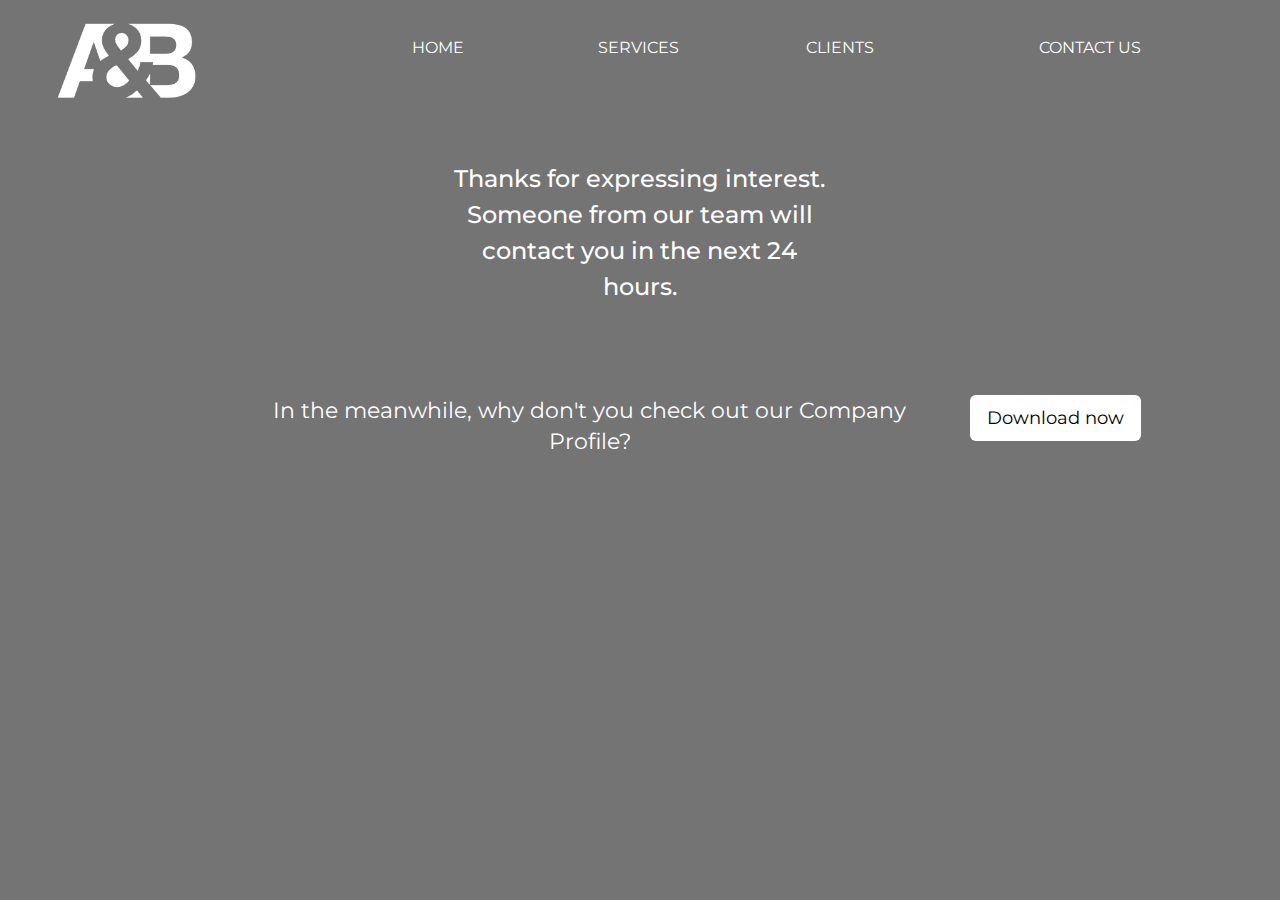
<file: thank-you.html>
<!doctype html>
<html>
<head>
    <meta charset="utf-8">
    <meta name="keywords" content="">
    <meta name="description" content="">
    <link rel="shortcut icon" type="image/png" href="favicon.png" />
    <meta name="viewport" content="width=device-width, initial-scale=1, user-scalable=0">
    <meta name="msvalidate.01" content="FBCD6091DBC6446F556003CBFD1A76EE" />
    
	<link rel="stylesheet" type="text/css" href="./css/bootstrap.min.css">
	<link rel="stylesheet" type="text/css" href="style.css">
	<link rel="stylesheet" href="https://maxcdn.bootstrapcdn.com/font-awesome/4.6.1/css/font-awesome.min.css">
	<link href='https://fonts.googleapis.com/css?family=Montserrat' rel='stylesheet' type='text/css'>
	<script src="./js/jquery-2.1.0.min.js"></script>
	<script src="./js/bootstrap.min.js"></script>
	<script src="./js/blocs.min.js"></script><link rel='stylesheet' href='./css/font-awesome.min.css'/><link href='http://fonts.googleapis.com/css?family=Montserrat&subset=latin,latin-ext' rel='stylesheet' type='text/css'>
    <!-- <script src='./js/jqBootstrapValidation.js'></script> -->
	<!-- <script src='./js/formHandler.js'></script> -->
    <title>Thanks for your enquiry</title>
</head>
<body>

<div class="container bloc-sm hero-nav">
		<nav class="navbar row">
			<div class="navbar-header col-sm-3">
				<a class="navbar-brand" href="index.html"><img src="img/slice2.png" alt="logo" width="150" /></a>
				<button id="nav-toggle" type="button" class="ui-navbar-toggle navbar-toggle" data-toggle="collapse" data-target=".navbar-1">
					<span class="sr-only">Toggle navigation</span><span class="icon-bar"></span><span class="icon-bar"></span><span class="icon-bar"></span>
				</button>
			</div>
			<div class="collapse navbar-collapse navbar-1 nav-justified">
				<ul class="nav nav-pills" id="home">
					<li class="col-xs-12 col-sm-2">
						<a href="index.html" class="white link text-center">HOME</a>
					</li>

					<li class="col-xs-12 col-sm-2">
						<a href="#services" class="white link text-center">SERVICES</a>
					</li>

					<li class="col-xs-12 col-sm-2">
						<a href="#bloc-6" class="white link text-center">CLIENTS</a>
					</li>

					<li class="col-xs-12 col-sm-3">
						<a href="#bloc-8" class="white link text-center">CONTACT US</a>
					</li>
				</ul>
			</div>
		</nav>
		<div class="row">
			<div class="col-xs-offset-1 col-xs-10 col-sm-offset-4 col-sm-4 padb">
				<h3 class="text-center white padt padtsm line">Thanks for expressing interest. Someone from our team will contact you in the next 24 hours.</h3>
			</div>
		</div>
		<div class="row">
			<div class="col-sm-offset-1 col-sm-9 padt padtsm">
				<div class="col-xs-offset-1 col-xs-10 col-sm-10">
					<p class="text-center white">In the meanwhile, why don't you check out our Company Profile?</h3>
				</div>
				<div class="col-xs-12 col-sm-1 padtsm text-center">
					<button class="btn btn-lg bloc-butt black"><a class="black" href="A&B-Digital-Marketing-Agency-Mumbai-Company-Profile.pdf">Download now</a></button>
				</div>
			</div>
		</div>
	</div>


	<script>

$('.collapse').on('shown.bs.collapse', function(){
$(this).parent().find(".glyphicon-plus").removeClass("glyphicon-plus").addClass("glyphicon-minus");
}).on('hidden.bs.collapse', function(){
$(this).parent().find(".glyphicon-minus").removeClass("glyphicon-minus").addClass("glyphicon-plus");
});
</script>

<script src="http://www.aandb.xyz/form/js/utm.js"></script>
</body>
    
<!-- Google Analytics -->

<!-- Google Analytics END -->

</html>
</file>
<file: careers/style.css>
/*-----------------------------------------------------------------------------------
        My Site
        Built with Blocs
-----------------------------------------------------------------------------------*/

body{
	margin:0;
	padding:0;
    background:#FFF;
    overflow-x:hidden;
    -webkit-font-smoothing: antialiased;
    -moz-osx-font-smoothing: grayscale;
}
a:hover{text-decoration: none; cursor:pointer;}

a,button{outline: none!important;} /* Prevent ugly blue glow on chrome and safari */


   




/* Globals type styling */
   
 h1, h2, h3, h4, h5, h6, p, label, .btn, a{
	font-family:"Helvetica";
}


/* Site container width */

.container{
	max-width:1170px;
}

/* = Blocs
-------------------------------------------------------------- */

.bloc{
	width:100%;
	clear:both;
	background: 50% 50% no-repeat;
	padding:0 50px;
	-webkit-background-size: cover;
	-moz-background-size: cover;
	-o-background-size: cover;
	background-size: cover;
	position:relative;
}
.bloc .container{
	padding-left:0;
	padding-right:0;
}


/* Sizes */

.bloc-md{
	padding:50px;
}
.bloc-sm{
	padding:20px 50px;
}


/* Dark theme */

.d-bloc{
	color:rgba(255,255,255,.7);
}
.d-bloc button:hover{
	color:rgba(255,255,255,.9);
}
.d-bloc h1, .d-bloc h2, .d-bloc h3, .d-bloc h4,.d-bloc h5, .d-bloc h6, .d-bloc .ico{
	color:rgba(255,255,255,.9);
}
.d-bloc .icon-round,.d-bloc .icon-square,.d-bloc .icon-rounded,.d-bloc .icon-semi-rounded-a,.d-bloc .icon-semi-rounded-b{
	border-color:rgba(255,255,255,.9);
}
.d-bloc .divider-h span{
	border-color:rgba(255,255,255,.2);
}
.d-bloc a{
	color:rgba(255,255,255,.6);
}
.d-bloc a:hover{
	color:rgba(255,255,255,1);
}
.d-bloc .navbar-toggle .icon-bar{
	background:rgba(255,255,255,1);
}
.d-bloc .btn-wire,.d-bloc .btn-wire:hover{
	color:rgba(255,255,255,1);
	border-color:rgba(255,255,255,1);
}
.d-bloc .panel{
	color:rgba(0,0,0,.5);
}
.d-bloc .panel button:hover{
	color:rgba(0,0,0,.7);
}
.d-bloc .panel h1,.d-bloc .panel h2, .d-bloc .panel h3, .d-bloc .panel h4, .d-bloc .panel h5, .d-bloc .panel h6, .d-bloc .ico{
	color:rgba(0,0,0,.7);
}
.d-bloc .panel icon{
	border-color:rgba(0,0,0,.7);
}
.d-bloc .panel .divider-h span{
	border-color:rgba(0,0,0,.1);
}
.d-bloc .panel a{
	color:rgba(0,0,0,.6);
}
.d-bloc .panel a:hover{
	color:rgba(0,0,0,1);
}
.d-bloc .panel .btn-wire, .d-bloc .panel .btn-wire:hover{
	color:rgba(0,0,0,.7);
	border-color:rgba(0,0,0,.3);
}


/* Light theme */

.l-bloc{
	color:rgba(0,0,0,.5);
}
.l-bloc button:hover{
	color:rgba(0,0,0,.7);
}
.l-bloc h1,.l-bloc h2,.l-bloc h3,.l-bloc h4,.l-bloc h5, .l-bloc h6, .l-bloc .ico{
	color:rgba(0,0,0,.7);
}
.l-bloc .icon-round,.l-bloc .icon-square,.l-bloc .icon-rounded,.l-bloc .icon-semi-rounded-a,.l-bloc .icon-semi-rounded-b{
	border-color:rgba(0,0,0,.7);
}
.l-bloc .divider-h span{
	border-color:rgba(0,0,0,.1);
}
.l-bloc a{
	color:rgba(0,0,0,.6);
}
.l-bloc a:hover{
	color:rgba(0,0,0,1);
}
.l-bloc .navbar-toggle .icon-bar{
	color:rgba(0,0,0,.6);
}
.l-bloc .btn-wire, .l-bloc .btn-wire:hover{
	color:rgba(0,0,0,.7);
	border-color:rgba(0,0,0,.3);
}

/* Bloc text custom styling */

#hero-bloc h1{
	font-weight: 400;
	font-family: Montserrat;
	font-size: 48px;
}
#hero-bloc h3{
	font-size: 30px;
	font-weight: 400;
	font-family: Montserrat;
}
.montserrat{
	font-family: Montserrat, Arial, Helvetica, sans-serif;
}
#bloc-2 h3{
	font-weight: 400;
	font-family: Montserrat;
	font-size: 28px;
}
#bloc-2 p{
	font-weight: 400;
	font-family: Montserrat;
}
#bloc-4 h3{
	font-weight: 400;
	font-family: Montserrat;
	font-size: 25px;
}
#bloc-5 h2{
	font-weight: 400;
	font-family: Montserrat;
}
#bloc-5 h4{
	font-weight: 400;
	font-family: Montserrat;
}

/* = NavBar
-------------------------------------------------------------- */

.navbar{
	margin-bottom: 0;
	z-index:1;
}
.navbar-brand{
	height:auto;
	padding:15px 15px;
	font-size:25px!important;
	font-weight:normal;
	font-weight:600;
}
.navbar-brand img{
	max-height: 200px;
	margin: 0 5px 0 0;
	display:inline;
}
.navbar-brand{
	padding: 15px 15px;
}
.navbar .nav{
	padding-top: 2px;
	margin-right: -16px;
	float:right;
	z-index:1;
}
.nav > li{
	float:left;
	margin-top:4px;
	font-size:16px;
}
.navbar-nav .open .dropdown-menu > li > a{
	text-align: inherit;
}
.nav > li a:hover, .nav > li a:focus{
	background:transparent;
}
.navbar-toggle{
	margin: 10px 10px 0 0;
	border: 0px;
}
.navbar-toggle:hover{
	background:transparent!important;
}
.navbar-toggle .icon-bar{
	background-color: rgba(0,0,0,.5);
	width: 26px;
}
 /* Inverted navbar */

.nav-invert .navbar .nav{
	float:left;
}
.nav-invert .navbar-header, .nav-invert .navbar-brand{
	float:right;
}
@media (min-width: 768px){
	.site-navigation{
		position:absolute;
		top:50%;
		right:20px;
		transform:translate(0, -50%);
		-webkit-transform:translateY(-50%);
	}
	.nav-invert .site-navigation{
		left:20px;
		right:0;
	}
	.nav-center{
		text-align:center;
	}
	.nav-center .navbar-header{
		width:100%;
	}
	.nav-center .navbar-header, .nav-center .navbar-brand, .nav-center .nav > li{
		float: none;
		display:inline-block;
	}
	.nav-center .site-navigation{
		position:relative;
		width:100%;
		margin-top:20px;
	}
}
.nav > li > .dropdown a{
	background: none!important;
	display: block;
	padding: 14px 15px;
}

nav .caret{
	margin: 0 5px;
}

/* = Hero
-------------------------------------------------------------- */

.hero{
	padding-top:0;
}
.hero-nav{
	position:absolute;
	margin: 0 auto;
	top:0;
	left:0;
	right:0;
}
.v-center{
	position: relative;
	height: inherit;
}
.v-center .vc-content{
	position:relative;
	top:50%;
	transform:translateY(-50%);
	-webkit-transform:translateY(-50%);
}
.hero .btn-dwn{
	width: 58px;
	height: 58px;
	line-height: 58px;
	margin: 0 0 0 -29px;
	padding: 0;
	border-radius: 50%;
	text-align: center;
	font-size: 18px;
	color: rgba(255,255,255,.8);
	background: rgba(0,0,0,.6);
	position: absolute;
	left: 50%;
	bottom: 60px;
	border:0;
}
.hero .btn-dwn:hover{
	color: rgba(255,255,255,1);
}

/* = Bric adjustment margins
-------------------------------------------------------------- */

.mg-clear{
	margin:0;
}
.mg-sm{
	margin-top:10px;
	margin-bottom:5px;
}
.mg-md{
	margin-top:10px;
	margin-bottom:20px;
}
.mg-lg{
	margin-top:10px;
	margin-bottom:40px;
}
.mg-xl{
	margin-top:20px;
	margin-bottom:60px;	
}

/* = Buttons
-------------------------------------------------------------- */

.btn{
	margin: 0 5px 5px 0;
}
.btn.pull-right{
	margin: 0 0 5px 5px;
}
.btn-d,.btn-d:hover,.btn-d:focus{
	color:#FFF!important;
	background:rgba(0,0,0,.3);
}

/* Prevent ugly blue glow on chrome and safari */
button{
	outline: none!important;
}

.btn-wire{
	background:transparent!important;
	border:2px solid transparent;
}
.btn-wire:hover{
	background:transparent!important;
	border:2px solid transparent;
}
.dropdown a .caret{
	margin:0 0 0 5px}
/* = Icons
-------------------------------------------------------------- */
.icon-md{
	font-size:30px!important;
}
.icon-round{
	margin:0 auto;
	border:2px solid transparent;
	border-radius: 50%;
	padding: 32px 30px 26px 30px;
	min-width:80px;
}
.icon-round,.icon-md,.icon-square.icon-md,.icon-rounded.icon-md{
	min-width: 92px;
}
.icon-round.icon-lg,.icon-square.icon-lg,.icon-rounded.icon-lg{
	min-width: 122px;
}
.icon-round.icon-xl,.icon-square.icon-xl,.icon-rounded.icon-xl{
	min-width: 162px;
}



/* = Lists
-------------------------------------------------------------- */
.list-sp-md li{
	padding-bottom:10px;
}
.list-sp-md li:last-child,.list-sp-lg li:last-child,.list-sp-xl li:last-child{
	padding-bottom:0;
}

/* = Panels
-------------------------------------------------------------- */
.panel{
	border:0!important;
	box-shadow: 0 0 2px rgba(0,0,0,.4);
}
.panel-heading, .panel-footer{
	background-color: inherit;
	border-color: rgba(0,0,0,.1)!important;
}
.panel-sq, .panel-sq .panel-heading, .panel-sq .panel-footer{
	border-radius:0;
}
.panel-rd{
	border-radius:30px;
}
.panel-rd .panel-heading{
	border-radius:29px 29px 0 0;
}
.panel-rd .panel-footer{
	border-radius:0 0 29px 29px;
}



/* iFrame */

iframe{
	border:0;
}

/* = Custom Colour Styling
-------------------------------------------------------------- */

/* Background colour styles */

.bgc-white{
	background-color:#ffffff;
}
/* Button colour styles */

.wire-btn-white{
	color:#ffffff!important;
	border-color:#ffffff!important;
}
/* Link colour styles */

.ltc-white{
	color:#ffffff!important;
}
.ltc-white:hover{
	color:#ffffff!important;
}
/* Icon colour styles */

.icon-medium-jungle-green{
	color:#2C3337!important;
	border-color:#2C3337!important;
}

/* Bloc image backgrounds */

.bg-mac-look-website{
	background-image:url('img/mac%20look_website.jpg');
}

/*added css*/
.padlg{
	padding: 30px 0px;
}
.padm{
	padding: 20px 0px;
}
.padl{
	padding-left:25px !important;
}
.padr{
	padding-right:25px !important; 
}

/* = Mobile adjustments 
-------------------------------------------------------------- */
@media (max-width: 1024px)
{
    .bloc{
        padding-left: 20px; 
        padding-right: 20px;  
    }
}
@media (max-width: 768px)
{
    .container{width:100%;}
    .b-parallax{background-attachment:scroll;}
    .page-container, #hero-bloc{overflow-x: hidden;position: relative;} /* Prevent unwanted side scroll on mobile */  
}
@media (max-width: 767px)
{
    .page-container{
        overflow-x: hidden;
        position:relative;
    }
    h1,h2,h3,h4,h5,h6,p{
        padding-left:10px!important; 
        padding-right:10px!important; 
    }
    #hero-bloc h1{
        font-size:40px;
    }
    #hero-bloc h2{
        font-size:34px;
    }
    #hero-bloc h3{
        font-size:25px;
    }
    .bloc{
        padding-left: 0; 
        padding-right: 0;  
        -webkit-background-size: auto 200%;
        -moz-background-size: auto 200%;
        -o-background-size: auto 200%;
        background-size: auto 200%;
    }
    .b-parallax{
        background-attachment:scroll;
    }
    
    .navbar .nav{
        padding-top: 0;
        border-top:1px solid rgba(0,0,0,.2);
        float:none!important;
    }
    .navbar.row{
        margin-left: 0;
        margin-right: 0;
    }
    .site-navigation{
	   position:inherit;
	   transform:none;
	   -webkit-transform:none;
	   -ms-transform:none;
    }  
    .nav > li{
        margin-top: 0;
        border-bottom:1px solid rgba(0,0,0,.1);
        background:rgba(0,0,0,.05);
        text-align: left;
        padding-left:15px;
        width:100%;
    }
    .nav > li:hover{
        background:rgba(0,0,0,.08);
    }
    #hero-bloc .navbar .nav{
        background:rgba(0,0,0,.8);
    }
    #hero-bloc .navbar .nav a{
        color:rgba(255,255,255,.6);
    }
    .hero{
        padding:50px 0;
    }
    .hero-nav{
        left:-1px;
        right:-1px;
    }
    .navbar-collapse{
        padding:0;
        overflow-x: hidden;
        -webkit-box-shadow: none;
        box-shadow: none;
    }
    .navbar-brand img{
        max-height: 40px;
        width:auto;
        margin: -10px 10px 0 0;    
    }
    .nav-invert .navbar-header{
        float: none;
        width:100%;
    }
    .nav-invert .navbar-toggle{
        float:left; 
    }
    .btn.pull-left, .btn.pull-right{
       float:none!important; 
    }
    .bloc-group .bloc{
         display:block;
         width:100%;
     }
    .bloc-tile-2 .container, .bloc-tile-3 .container, .bloc-tile-4 .container{
	   padding-left: 10px;
	   padding-right: 10px;
    }
    .bloc-xxl,.bloc-xl,.bloc-lg{
        padding: 40px 0;
    }
    .bloc-sm,.bloc-md{
        padding-left: 0; 
        padding-right: 0;
    }
    .a-block{
        padding:0 10px;
    }
    .btn-dwn{
       display:none; 
    }
    .voffset{
        margin-top:5px;
    }
    .voffset-md{
        margin-top:20px;
    }
    .voffset-lg{
        margin-top:30px;
    }
    form{
        padding:5px;
    }
    .close-lightbox{
        display:inline-block;
    }
    .col-xs-2, .col-sm-2, .col-md-2, .col-lg-2, .col-xs-3, .col-sm-3, .col-md-3, .col-lg-3, .col-xs-4, .col-sm-4, .col-md-4, .col-lg-4, .col-xs-5, .col-sm-5, .col-md-5, .col-lg-5, .col-xs-6, .col-sm-6, .col-md-6, .col-lg-6, .col-xs-7, .col-sm-7, .col-md-7, .col-lg-7, .col-xs-8, .col-sm-8, .col-md-8, .col-lg-8, .col-xs-9, .col-sm-9, .col-md-9, .col-lg-9, .col-xs-10, .col-sm-10, .col-md-10, .col-lg-10, .col-xs-11, .col-sm-11, .col-md-11, .col-lg-11, .col-xs-12, .col-sm-12, .col-md-12, .col-lg-12 {
        margin-top: 10px;
        margin-bottom: 10px;
    }
    .video-bg-contianer{
        display:none;
    }
}
</file>
<file: snapchat/css/style.css>
body{
	color:rgb(38, 38, 38);
	font-family: Avenir, Helvetica, Arial, Sans-Serif;
}

/*font sizes*/
.fs-xs{
	font-size: 10px;
}
.fs-sm{
	font-size: 20px;
}
.fs-md{
	font-size: 30px;
}
.fs-lg{
	font-size: 40px;
}
/*title tags*/
h1{
	font-weight: 700;
	font-size: 60px;
	line-height: 1;
}
h2{
	font-weight: 500;
	font-size: 25px;
	line-height: 1.5;
}
h3{
	font-weight: 400;
	font-size: 40px;
	line-height: 1.5;
}
h4{

}
h5{

}
h6{

}
p{
	font-weight: 100;
	font-size: 20px;
	
}
/*font colors*/
.tc-white{
	color: #fff;
}
.tc-black{
	color: #000;
}
/*background colors*/
.bg-yellow{
	background-color: #FFFC00;
}
.bg-grey{
	background-color: #333;
}
.bg-lgr{
	background-color: #f8f9fb;
}
/*4side padding*/
.padxs{
	padding: 10px;
}
.padsm{
	padding: 20px;
}
.padmd{
	padding: 40px;
}
.padlg{
	padding: 60px;
}
.padxl{
	padding: 80px;
}
/*top padding*/
.padtxs{
	padding-top: 10px;
}
.padtsm{
	padding-top: 20px;
}
.padtmd{
	padding-top: 40px;
}
.padtlg{
	padding-top: 60px;
}
.padtxl{
	padding-top: 80px;
}
/*bottom padding*/
.padbxs{
	padding-bottom: 10px;
}
.padbsm{
	padding-bottom: 20px;
}
.padbmd{
	padding-bottom: 40px;
}
.padblg{
	padding-bottom: 60px;
}
.padbxl{
	padding-bottom: 80px;
}
/*left padding*/
.padlxs{
	padding-left: 10px;
}
.padlsm{
	padding-left: 20px;
}
.padlmd{
	padding-left: 40px;
}
.padllg{
	padding-left: 60px;
}
.padlxl{
	padding-left: 80px;
}
/*right padding*/
.padrxs{
	padding-right: 10px;
}
.padrsm{
	padding-right: 20px;
}
.padrmd{
	padding-right: 40px;
}
.padrlg{
	padding-right: 60px;
}
.padrxl{
	padding-right: 80px;
}
/*padding top-bottom*/
.padtbxs{
	padding-top: 10px;
	padding-bottom: 10px;
}
.padtbsm{
	padding-top: 20px;
	padding-bottom: 20px;
}
.padtbmd{
	padding-top: 40px;
	padding-bottom: 40px;
}
.padtblg{
	padding-top: 60px;
	padding-bottom: 60px;
}
.padtbxl{
	padding-top: 80px;
	padding-bottom: 80px;
}
/*padding left right*/
.padlrxs{
	padding-left: 10px;
	padding-right: 10px;
}
.padlrsm{
	padding-left: 20px;
	padding-right: 20px;
}
.padlrmd{
	padding-left: 40px;
	padding-right: 40px;
}
.padlrlg{
	padding-left: 60px;
	padding-right: 60px;
}
.padlrxl{
	padding-left: 80px;
	padding-right: 80px;
}
/*pad 0 mar 0*/
.pad0{
	padding: 0;
}
.padtb0{
	padding-bottom: 0px;
	padding-top: 0px;
}
.padlr0{
	padding-left: 0px;
	padding-right: 0px;
}
.mar0{
	margin: 0px;
}
/*margin titles*/
.mg-sm{
	margin-top: 10px;
	margin-bottom: 5px;
}
.mg-md{
	margin-top: 20px;
	margin-bottom: 10px;
}
.mg-lg{
	margin-top: 30px;
	margin-bottom: 15px;
}
.mg-xl{
	margin-top: 40px;
	margin-bottom: 20px;
}
/*margin blocs*/
.bloc-sm{
	margin-top:20px;
	margin-bottom: 20px;
}
.bloc-md{
	margin-top:40px;
	margin-bottom: 40px;
}
.bloc-lg{
	margin-top:60px;
	margin-bottom: 60px;
}
.bloc-xl{
	margin-top:120px;
	margin-bottom: 120px;
}

/*custom*/
#snap{
	/*background-image: url('../img/snap.png');*/
	background-color: #FFFC00;
	background-size: cover;
	background-position: 0% 40%;
	padding-top: 15%;
	padding-bottom: 15%;
}

.btn-warning{
	background-color: #FFFC00;
	color: #333;
	border: 0px;
	font-weight: 300;
}

.btn-warning:hover{
	background-color: #FFFC00;
	color: #333;
	border: 0px;
	font-weight: 300;
}

a, a:focus, a:hover{
	color:#333;
	font-size:25px;
	font-weight: 500;
	text-decoration: none;
}

li{
	text-transform: uppercase;
	font-size: 20px;
}

.nav-pills>li.active>a, .nav-pills>li.active>a:focus{
	background-color: rgba(0,0,0,0);
	color:#333;
}
.nav-pills>li.active>a:hover{
	background-color: #eee;
	color:#333;
}

.mobile{
	display: none;
}

.desk{
	display:block;
}

@media (max-width:768px){
	.mobile{
		display: block;
	}
	
	.desk{
		display: none;
	}
	.text-center.padlrxs.col-xs-3 > a{
		font-size: 20px;
	}
	h1{
		font-size: 50px;
	}
}
</file>
<file: style.css>
/*-----------------------------------------------------------------------------------
        2016
        Built with Blocs
-----------------------------------------------------------------------------------*/

body{
	margin:0;
	padding:0;
    background-color: #747474;
    overflow-x:hidden;
    -webkit-font-smoothing: antialiased;
    -moz-osx-font-smoothing: grayscale;
}
a:hover{text-decoration: none; cursor:pointer;}

a,button{outline: none!important;} /* Prevent ugly blue glow on chrome and safari */

/* Globals type styling */
 h1, h2, h3, h4, h5, h6, p, label, .btn, a{
	font-family:Montserrat;
}


/* Site container width */

.container{
	width:100%;
	padding-left:15px;
	padding-right:15px;
}

/* = Blocs
-------------------------------------------------------------- */

.bloc{
	width:100%;
	clear:both;
	background: 50% 50% no-repeat;
	padding:0 0px;
	-webkit-background-size: cover;
	-moz-background-size: cover;
	-o-background-size: cover;
	background-size: cover;
	position:relative;
}
.bloc .container{
	padding-left:0;
	padding-right:0;
}


/* Sizes */

.bloc-lg{
	padding:100px 50px;
}
.bloc-md{
	padding:50px;
}
.bloc-sm{
	padding:20px 50px;
}


/* Dark theme */

.d-bloc{
	color:rgba(255,255,255,.7);
}
.d-bloc button:hover{
	color:rgba(255,255,255,.9);
}
.d-bloc h1, .d-bloc h2, .d-bloc h3, .d-bloc h4,.d-bloc h5, .d-bloc h6, .d-bloc .ico{
	color:rgba(255,255,255,.9);
}
.d-bloc .icon-round,.d-bloc .icon-square,.d-bloc .icon-rounded,.d-bloc .icon-semi-rounded-a,.d-bloc .icon-semi-rounded-b{
	border-color:rgba(255,255,255,.9);
}
.d-bloc .divider-h span{
	border-color:rgba(255,255,255,.2);
}
.d-bloc a{
	color:rgba(255,255,255,.6);
}
.d-bloc a:hover{
	color:rgba(255,255,255,1);
}
.d-bloc .navbar-toggle .icon-bar{
	background:rgba(255,255,255,1);
}
.d-bloc .btn-wire,.d-bloc .btn-wire:hover{
	color:rgba(255,255,255,1);
	border-color:rgba(255,255,255,1);
}
.d-bloc .panel{
	color:rgba(0,0,0,.5);
}
.d-bloc .panel button:hover{
	color:rgba(0,0,0,.7);
}
.d-bloc .panel h1,.d-bloc .panel h2, .d-bloc .panel h3, .d-bloc .panel h4, .d-bloc .panel h5, .d-bloc .panel h6, .d-bloc .ico{
	color:rgba(0,0,0,.7);
}
.d-bloc .panel icon{
	border-color:rgba(0,0,0,.7);
}
.d-bloc .panel .divider-h span{
	border-color:rgba(0,0,0,.1);
}
.d-bloc .panel a{
	color:rgba(0,0,0,.6);
}
.d-bloc .panel a:hover{
	color:rgba(0,0,0,1);
}
.d-bloc .panel .btn-wire, .d-bloc .panel .btn-wire:hover{
	color:rgba(0,0,0,.7);
	border-color:rgba(0,0,0,.3);
}


/* Light theme */

.l-bloc{
	color:rgba(0,0,0,.5);
}
.l-bloc button:hover{
	color:rgba(0,0,0,.7);
}
.l-bloc h1,.l-bloc h2,.l-bloc h3,.l-bloc h4,.l-bloc h5, .l-bloc h6, .l-bloc .ico{
	color:rgba(0,0,0,.7);
}
.l-bloc .icon-round,.l-bloc .icon-square,.l-bloc .icon-rounded,.l-bloc .icon-semi-rounded-a,.l-bloc .icon-semi-rounded-b{
	border-color:rgba(0,0,0,.7);
}
.l-bloc .divider-h span{
	border-color:rgba(0,0,0,.1);
}
.l-bloc a{
	color:rgba(0,0,0,.6);
}
.l-bloc a:hover{
	color:rgba(0,0,0,1);
}
.l-bloc .navbar-toggle .icon-bar{
	color:rgba(0,0,0,.6);
}
.l-bloc .btn-wire, .l-bloc .btn-wire:hover{
	color:rgba(0,0,0,.7);
	border-color:rgba(0,0,0,.3);
}

/* Row Margin Offsets */

.voffset{
	margin-top:3px;
}

/* Bloc text custom styling */

#hero-bloc h1{
	font-size:50px;
}
h2{
	font-size: 35px;
}
p{
	font-size: 22px;
}

/* = NavBar
-------------------------------------------------------------- */

.navbar{
	margin-bottom: 0;
	z-index:1;
}
.navbar-brand{
	height:auto;
	padding:15px 15px;
	font-size:25px!important;
	font-weight:normal;
	font-weight:600;
}
.navbar-brand img{
	max-height: 200px;
	margin: 0 5px 0 0;
	display:inline;
}
.navbar-brand{
	padding: 15px 15px;
}
.navbar .nav{
	padding-top: 2px;
	margin-right: -16px;
	/*float:right;*/
	z-index:1;
}
.nav > li{
	/*float:left;*/
	margin-top:4px;
	font-size:16px;
}
.navbar-nav .open .dropdown-menu > li > a{
	text-align: inherit;
}
.nav > li a:hover, .nav > li a:focus{
	background:transparent;
}
.navbar-toggle{
	margin: 10px 10px 0 0;
	border: 0px;
}
.navbar-toggle:hover{
	background:transparent!important;
}
.navbar-toggle .icon-bar{
	background-color: rgba(0,0,0,.5);
	width: 26px;
}
 /* Inverted navbar */

/*.nav-invert .navbar .nav{
	float:left;
}*/
.nav-invert .navbar-header, .nav-invert .navbar-brand{
	float:right;
}
@media (min-width: 768px){
	.site-navigation{
		position:absolute;
		top:50%;
		right:20px;
		transform:translate(0, -50%);
		-webkit-transform:translateY(-50%);
	}
	.nav-invert .site-navigation{
		left:20px;
		right:0;
	}
	.nav-center{
		text-align:center;
	}
	.nav-center .navbar-header{
		width:100%;
	}
	.nav-center .navbar-header, .nav-center .navbar-brand, .nav-center .nav > li{
		float: none;
		display:inline-block;
	}
	.nav-center .site-navigation{
		position:relative;
		width:100%;
		margin-top:20px;
	}
}
.nav > li > .dropdown a{
	background: none!important;
	display: block;
	padding: 14px 15px;
}

nav .caret{
	margin: 0 5px;
}

/* = Hero
-------------------------------------------------------------- */

.hero{
	padding-top:0;
}
.hero-nav{
	position:absolute;
	margin: 0 auto;
	top:0;
	left:0;
	right:0;
}
.v-center{
	position: relative;
	height: inherit;
}
.v-center .vc-content{
	position:relative;
	top:50%;
	transform:translateY(-50%);
	-webkit-transform:translateY(-50%);
}
.hero .btn-dwn{
	width: 58px;
	height: 58px;
	line-height: 58px;
	margin: 0 0 0 -29px;
	padding: 0;
	border-radius: 50%;
	border:1px solid white;
	text-align: center;
	font-size: 18px;
	color: rgba(255,255,255,.8);
	background: rgba(0,0,0,0);
	position: absolute;
	left: 50%;
	bottom: 60px;
}
.hero .btn-dwn:hover{
	color: rgba(255,255,255,1);
}
.hero .hero-nav{
	padding-left:inherit;
	padding-right:inherit;
}

/* = Bric adjustment margins
-------------------------------------------------------------- */

.mg-clear{
	margin:0;
}
.mg-md{
	margin-top:10px;
	margin-bottom:20px;
}
.mg-lg{
	margin-top:10px;
	margin-bottom:40px;
}
.mg-xl{
	margin-top:10px;
	margin-bottom:80px;
}
.mg-xxl{
	margin-top:10px;
	margin-bottom:100px;
}

/* = Buttons
-------------------------------------------------------------- */

.btn{
	margin: 0 5px 5px 0;
}
.btn.pull-right{
	margin: 0 0 5px 5px;
}
.btn-d,.btn-d:hover,.btn-d:focus{
	color:#FFF!important;
	background:rgba(0,0,0,.3);
}

/* Prevent ugly blue glow on chrome and safari */
button{
	outline: none!important;
}

.btn-wire{
	background:transparent!important;
	border:2px solid transparent;
}
.btn-wire:hover{
	background:transparent!important;
	border:2px solid transparent;
}
.btn-xl{
	padding: 16px 40px;
	font-size: 28px;
}
.a-btn{
	padding: 6px 10px 6px 0;
	line-height: 1.42857143;
	display:inline-block;
}
.text-center .a-btn{
	padding: 6px 0;
}
.a-block{
	width:100%;
	text-align: left;
}
.dropdown a .caret{
	margin:0 0 0 5px}
/* = Icons
-------------------------------------------------------------- */
.icon-md{
	font-size:30px!important;
}




/* = Panels
-------------------------------------------------------------- */
.panel{
	border:0!important;
	box-shadow: 0 0 2px rgba(0,0,0,.4);
}
.panel-heading, .panel-footer{
	background-color: inherit;
	border-color: rgba(0,0,0,.1)!important;
}
.panel-sq, .panel-sq .panel-heading, .panel-sq .panel-footer{
	border-radius:0;
}
.panel-rd{
	border-radius:30px;
}
.panel-rd .panel-heading{
	border-radius:29px 29px 0 0;
}
.panel-rd .panel-footer{
	border-radius:0 0 29px 29px;
}


/* = Forms
-------------------------------------------------------------- */

.form-control{
	border-color:rgba(0,0,0,.1);
	box-shadow:none;
}

/* iFrame */

iframe{
	border:0;
}
/* = Carousel
-------------------------------------------------------------- */

.carousel-control span{
	position: absolute;
	top: 50%;
	z-index: 5;
	display: inline-block;
}
.carousel-control{
	color:#FFF!important;
	text-shadow: none;
}
.carousel-indicators li{
	margin: 0 4px;
}
.carousel-indicators .active{
	margin: 0 4px -1px;
}

.no-shadows .carousel-control.left, .no-shadows .carousel-control.right{
	background-image: none;
}
/* = Lightbox
-------------------------------------------------------------- */

a[data-lightbox]{
	position: relative;
	display: block;
	text-align: center;
}
a[data-lightbox]:hover::before{
	content:"+";
	font-family: "HelveticaNeue-Light", "Helvetica Neue Light", "Helvetica Neue", Helvetica, Arial;
	font-size:32px;
	width:50px;
	height:50px;
	margin-left:-25px;
	border-radius: 50%;
	background:rgba(0,0,0,.6);
	color:#FFF;
	font-weight:100;
	z-index: 1;
	position: absolute;
	top: 50%;
	transform: translateY(-50%);
	-webkit-transform: translateY(-50%);
}
a[data-lightbox]:hover img{
	opacity: 0.6;
	-webkit-animation-fill-mode: none;
	animation-fill-mode:none;
}
#lightbox-modal .modal-dialog{
	width:90%;
	max-width:900px;
	margin:30px auto 0;
}
#lightbox-modal .modal-dialog img{
	margin: 0 auto;
}
.lightbox-caption{
	padding: 20px;
	color: #FFF;
	background: rgba(0,0,0,.5);
	position: absolute;
	left: 15px;
	right: 15px;
	bottom: 5px;
}
.close-lightbox{
	display: none;
	font-size: 40px;
	position: absolute;
	top:8px;
	right:20px;
	z-index: 20;
}
.next-lightbox, .prev-lightbox{
	display: inline-block;
	width:0;
	height:0;
	border-top: 10px solid transparent;
	border-bottom: 10px solid transparent;
	transition: all .2s ease-in-out;
	position: absolute;
	top:50%;
}
.next-lightbox{
	right:25px;
	border-left: 20px solid rgba(255,255,255,.4);
}
.prev-lightbox{
	left:25px;
	border-right:20px solid rgba(255,255,255,.4);
}
.prev-lightbox:hover, .next-lightbox:hover{
	border-right-color:rgba(255,255,255,.9);
	border-left-color:rgba(255,255,255,.9);
}

/* = Custom Colour Styling
-------------------------------------------------------------- */

/* Background colour styles */

.bgc-white{
	background-color:#ffffff;
}
/* Button colour styles */

.wire-btn-white{
	color:#ffffff!important;
	border-color:#ffffff!important;
}

/* Bloc image backgrounds */

.bg-desk-overhead{
	background-image:url("img/desk%20overhead.jpg");
}

/*Additional CSS*/
.padl{
	padding-left: 50px;
}
.padr{
	padding-right: 50px;
}
.padb{
	padding-bottom: 40px;
}
.padt{
	padding-top: 40px;
}
.padlr{
	padding-left: 25%;
	padding-right: 25%;
}

.padls{
	padding-left:15px;
}
.padrs{
	padding-right:15px;
}
.padts{
	padding-top:15px;
}
.padbs{
	padding-bottom:15px;
}
.pad{
	padding:30% 0;
}
.pado{
	padding:0;
}
.maro{
	margin-top:0px;
	margin-bottom: 0px;
}
.bask{
	font-family: Baskerville, Serif;
	font-weight: normal;
}
.mont{
	font-family: Montserrat, Helvetica, Arial, Sans-Serif;
	font-weight:300;
}
.white{
	color:#fff;
}
.black{
	color:#000;
}
.grey{
	color: #444;
}
.link{
	text-decoration: none;
}
.font-sm{
	font-size: 14px;
}
/*
a.white:hover{
	border-bottom:1px solid white;
}*/
#hero-bloc>.container>.navbar>.nav-justified>.nav-pills>li>a{
	border-radius: 0px !important;
	padding: 10px 80px;
}

/*li.col-sm-3{
	padding: 10px;
}
*/
#bloc3>.bloc>.bk>.nav-pills>li>a, .nav-pills>li.active>a, .nav-pills>li.active>a:focus, .nav-pills>li.active>a:hover{
	border-radius: 50%;
	padding:10px 18px;
}

/*#bloc3>.bloc>.nav-pills{
	padding-left: 70px;
}*/

.panel-body{
	padding:0;
}

p.padls{
	font-size: 16px;
	line-height: 1.5;
}

.subtext{
	font-size:18px;
}


/*Clients*/
.a,.b,.c,.d,.e,.f,.g,.i,.j,.k,.l,.m{
	/*-webkit-filter:brightness(50%);*/
	/*-moz-filter:brightness(50%);*/
	/*-webkit-background-size: 100%;*/
	/*background-size: 100%;*/
	/*background-image: url('img/Evok.jpg');*/
	padding-right: 0px;
	padding-left: 0px;
	z-index: 0;
}
.a1,.b1,.c1,.d1,.e1,.f1,.g1,.i1,.j1,.k1,.l1,.m1{
	border: 2px solid white;

}

.a1{
	background:radial-gradient(rgba(0,0,0,0.3), rgba(0,0,0,0.2)),url('img/Evok.jpg');
    background-size: 100%;
    /*bg:linear-gradient(rgba(0, 0, 0, 0.6), rgba(0, 0, 0, 0.6));*/
}
.b1{
	background:radial-gradient(rgba(0,0,0,0.5), rgba(0,0,0,0.4)),url('img/grange.jpg');
    background-size: 100%;
    /*bg:linear-gradient(rgba(0, 0, 0, 0.6), rgba(0, 0, 0, 0.6));*/
}
.c1{
	background:radial-gradient(rgba(0,0,0,0.3), rgba(0,0,0,0.2)),url('img/be.jpg');
    background-size: 100%;
    /*bg:linear-gradient(rgba(0, 0, 0, 0.6), rgba(0, 0, 0, 0.6));*/
}
.d1{
	background:radial-gradient(rgba(0,0,0,0.3), rgba(0,0,0,0.2)),url('img/anamika.jpg');
    background-size: 100%;
    /*bg:linear-gradient(rgba(0, 0, 0, 0.6), rgba(0, 0, 0, 0.6));*/
}
.e1{
	background:radial-gradient(rgba(0,0,0,0.3), rgba(0,0,0,0.2)),url('img/hello-guest.jpg');
    background-size: 100%;
    /*bg:linear-gradient(rgba(0, 0, 0, 0.6), rgba(0, 0, 0, 0.6));*/
}
.f1{
	background:radial-gradient(rgba(0,0,0,0.3), rgba(0,0,0,0.2)),url('img/ccsaha.jpg');
    background-size: 100%;
    /*bg:linear-gradient(rgba(0, 0, 0, 0.6), rgba(0, 0, 0, 0.6));*/
}
.g1{
	background:radial-gradient(rgba(0,0,0,0.3), rgba(0,0,0,0.2)),url('img/botonics.jpg');
    background-size: 100%;
    /*bg:linear-gradient(rgba(0, 0, 0, 0.6), rgba(0, 0, 0, 0.6));*/
}
.i1{
	background:radial-gradient(rgba(0,0,0,0.3), rgba(0,0,0,0.2)),url('img/feetus.jpg');
    background-size: 100%;
    /*bg:linear-gradient(rgba(0, 0, 0, 0.6), rgba(0, 0, 0, 0.6));*/
}
.j1{
	background:radial-gradient(rgba(0,0,0,0.3), rgba(0,0,0,0.2)),url('img/gmax.jpg');
    background-size: 100%;
    /*bg:linear-gradient(rgba(0, 0, 0, 0.6), rgba(0, 0, 0, 0.6));*/
}
.k1{
	background:radial-gradient(rgba(0,0,0,0.3), rgba(0,0,0,0.2)),url('img/parizaa.jpg');
    background-size: 100%;
    /*bg:linear-gradient(rgba(0, 0, 0, 0.6), rgba(0, 0, 0, 0.6));*/
}
.l1{
	background:radial-gradient(rgba(0,0,0,0.3), rgba(0,0,0,0.2)),url('img/lernr.jpg');
    background-size: 100%;
    /*bg:linear-gradient(rgba(0, 0, 0, 0.6), rgba(0, 0, 0, 0.6));*/
}
.m1{
	background:radial-gradient(rgba(0,0,0,0.3), rgba(0,0,0,0.2)),url('img/zero-degree.jpg');
    background-size: 100%;
    /*bg:linear-gradient(rgba(0, 0, 0, 0.6), rgba(0, 0, 0, 0.6));*/
}
.a1:hover{
	background:radial-gradient(rgba(0,0,0,0.2), rgba(0,0,0,0.8)),url('img/Evok.jpg');
	background-size: 100%;
	transition: radial-gradient 0.5s ease;
    /*-webkit-filter:brightness(80%);
	-moz-filter:brightness(80%);
	filter: brightness(80%);*/
}
.b1:hover{
	background:radial-gradient(rgba(0,0,0,0.4), rgba(0,0,0,1)),url('img/grange.jpg');
	background-size: 100%;
	transition: radial-gradient 0.5s ease;
    /*-webkit-filter:brightness(80%);
	-moz-filter:brightness(80%);
	filter: brightness(80%);*/
}
.c1:hover{
	background:radial-gradient(rgba(0,0,0,0.2), rgba(0,0,0,0.8)),url('img/be.jpg');
	background-size: 100%;
	transition: radial-gradient 0.5s ease;
    /*-webkit-filter:brightness(80%);
	-moz-filter:brightness(80%);
	filter: brightness(80%);*/
}
.d1:hover{
	background:radial-gradient(rgba(0,0,0,0.2), rgba(0,0,0,0.8)),url('img/anamika.jpg');
	background-size: 100%;
	transition: radial-gradient 0.5s ease;
    /*-webkit-filter:brightness(80%);
	-moz-filter:brightness(80%);
	filter: brightness(80%);*/
}
.e1:hover{
	background:radial-gradient(rgba(0,0,0,0.2), rgba(0,0,0,0.8)),url('img/hello-guest.jpg');
	background-size: 100%;
	transition: radial-gradient 0.5s ease;
    /*-webkit-filter:brightness(80%);
	-moz-filter:brightness(80%);
	filter: brightness(80%);*/
}
.f1:hover{
	background:radial-gradient(rgba(0,0,0,0.2), rgba(0,0,0,0.8)),url('img/ccsaha.jpg');
	background-size: 100%;
	transition: radial-gradient 0.5s ease;
    /*-webkit-filter:brightness(80%);
	-moz-filter:brightness(80%);
	filter: brightness(80%);*/
}
.g1:hover{
	background:radial-gradient(rgba(0,0,0,0.2), rgba(0,0,0,0.8)),url('img/botonics.jpg');
	background-size: 100%;
	transition: radial-gradient 0.5s ease;
    /*-webkit-filter:brightness(80%);
	-moz-filter:brightness(80%);
	filter: brightness(80%);*/
}
.i1:hover{
	background:radial-gradient(rgba(0,0,0,0.2), rgba(0,0,0,0.8)),url('img/feetus.jpg');
	background-size: 100%;
	transition: radial-gradient 0.5s ease;
    /*-webkit-filter:brightness(80%);
	-moz-filter:brightness(80%);
	filter: brightness(80%);*/
}
.j1:hover{
	background:radial-gradient(rgba(0,0,0,0.2), rgba(0,0,0,0.8)),url('img/gmax.jpg');
	background-size: 100%;
	transition: radial-gradient 0.5s ease;
    /*-webkit-filter:brightness(80%);
	-moz-filter:brightness(80%);
	filter: brightness(80%);*/
}
.k1:hover{
	background:radial-gradient(rgba(0,0,0,0.2), rgba(0,0,0,0.8)),url('img/parizaa.jpg');
	background-size: 100%;
	transition: radial-gradient 0.5s ease;
    /*-webkit-filter:brightness(80%);
	-moz-filter:brightness(80%);
	filter: brightness(80%);*/
}
.l1:hover{
	background:radial-gradient(rgba(0,0,0,0.2), rgba(0,0,0,0.8)),url('img/lernr.jpg');
	background-size: 100%;
	transition: radial-gradient 0.5s ease;
    /*-webkit-filter:brightness(80%);
	-moz-filter:brightness(80%);
	filter: brightness(80%);*/
}
.m1:hover{
	background:radial-gradient(rgba(0,0,0,0.2), rgba(0,0,0,0.8)),url('img/zero-degree.jpg');
	background-size: 100%;
	transition: radial-gradient 0.5s ease;
    /*-webkit-filter:brightness(80%);
	-moz-filter:brightness(80%);
	filter: brightness(80%);*/
}
.a1>a>img{
	padding-left: 45px;
}
.b1>a>img{
	padding-left: 40px;
}
.c1>a>img{
	padding-left: 40px;
}
.d1>a>img{
	padding-left: 40px;
}
.e1>a>img{
	padding-left: 40px;
}
.f1>a>img{
	padding-left: 40px;
}
.g1>a>img{
	padding-left: 40px;
}
.i1>a>img{
	padding-left: 40px;
}
.j1>a>img{
	padding-left: 40px;
}
.k1>a>img{
	padding-left: 40px;
}
.l1>a>img{
	padding-left: 40px;
}
.m1>a>img{
	padding-left: 40px;
}

/*Panel Horizontal Accordion*/
.panel-title{
	padding:5px 10px 10px 30px;
	font-size: 22px;
}

.panel-body>.col-sm-3{
	padding:0px;
	border-right: 1px solid #ddd;
}

.inwidth{
	transform: translateX(-100%) rotate(90deg);
	transform-origin: left top;
}
.glyphicon{
	font-size: 30px;
	/*transform: translate(-10px, 20px);*/
}

#bloc3{
	min-height: 600px;
	background-color: #fff;
}

.left{
	border-right:1px solid #ddd;
}

.marz{
	margin-left: 0px;
	margin-right: 0px;
}

i.fa{
	font-size: 40px;
}

.navbar-brand{
	padding:0;
}

.nav-pills>li.active>a, .nav-pills>li.active>a:focus, .nav-pills>li.active>a:hover{
	background-color: #000;
}

.br{
	border-right: 1px solid #ddd;
}

.bb{
	border-bottom: 1px solid #ddd;
}

.dont{
	display: block;
}
.done{
	display: none;
}
#bloc-9{
	background-color: #bbb;
}
#badges{
	background-color: #fff;
}
.badge{
	border-radius: 50%;
	border: 2px solid #bbb;
	padding: 22% 10px;
	background-color: #fff;
}
.line{
	line-height: 1.5;
}
.form-control{
	font-family: Montserrat;
}
.bloc-button{
	background-color:#666; 
}
.bloc-butt{
	background-color:#fff; 
}
.phil{
	padding-right: 0px !important;
	margin: 0 20% !important;
}
.phil>li{
	float: none !important;
	display: inline-block;
}
/* = Mobile adjustments 
-------------------------------------------------------------- */
@media (max-width: 1440px)
{	
	.phil{
	margin: 0 5% !important;
	}
}
@media (max-width: 1024px)
{
    .bloc{
        padding-left: 20px; 
        padding-right: 20px;  
    }
    #hero-bloc>.container>.navbar>.nav-justified>.nav-pills>li>a{
	border-radius: 0px !important;
	padding: 10px 30px;
	}
    .badge{
	border-radius: 50%;
	border: 2px solid #bbb;
	padding: 23% 10px;
	background-color: #fff;
	}
	#bloc3>.bloc>.bk>.nav-pills>li>a, .nav-pills>li.active>a, .nav-pills>li.active>a:focus, .nav-pills>li.active>a:hover{
	border-radius: 50%;
	padding:4px 13px;
	}
	.a1>a>img{
	padding-left: 25px;
}
.b1>a>img{
	padding-left: 20px;
}
.c1>a>img{
	padding-left: 20px;
}
.d1>a>img{
	padding-left: 20px;
}
.e1>a>img{
	padding-left: 20px;
}
.f1>a>img{
	padding-left: 20px;
}
.g1>a>img{
	padding-left: 20px;
}
.i1>a>img{
	padding-left: 20px;
}
.j1>a>img{
	padding-left: 20px;
}
.k1>a>img{
	padding-left: 20px;
}
.l1>a>img{
	padding-left: 20px;
}
.m1>a>img{
	padding-left: 20px;
}

}
@media(max-width: 800px)
{
	#bloc3>.bloc>.bk>.nav-pills>li>a, .nav-pills>li.active>a, .nav-pills>li.active>a:focus, .nav-pills>li.active>a:hover{
	border-radius: 50%;
	padding:6px 10px;
	font-size: 10px;
}
}	
@media (max-width: 768px)
{
    .container{width:100%;}
    .b-parallax{background-attachment:scroll;}
    .page-container, #hero-bloc{overflow-x: hidden;position: relative;} /* Prevent unwanted side scroll on mobile */  
}
@media (max-width: 767px)
{	

    .page-container{
        overflow-x: hidden;
        position:relative;
    }
    h1,h2,h3,h4,h5,h6,p{
        padding-left:10px!important; 
        padding-right:10px!important; 
    }
    #hero-bloc h1{
        font-size:40px;
    }
    #hero-bloc h2{
        font-size:34px;
    }
    #hero-bloc h3{
        font-size:25px;
    }
    .bloc{
        /*padding-left: 0; 
        padding-right: 0;*/  
        -webkit-background-size: auto 100%;
        -moz-background-size: auto 100%;
        -o-background-size: auto 100%;
        background-size: auto 100%;
        background-position:left;
    }
    .b-parallax{
        background-attachment:scroll;
    }
    
    .navbar .nav{
        padding-top: 0;
        border-top:1px solid rgba(0,0,0,.2);
        float:none!important;
    }
	.navbar.row{
        margin-left: 0;
        margin-right: 0;
    }
    #bloc3>.bloc>.nav-pills>li>a, .nav-pills>li.active>a, .nav-pills>li.active>a:focus, .nav-pills>li.active>a:hover{
	border-radius: 50%;
	padding:6px 13px;
	}

    .site-navigation{
	   position:inherit;
	   transform:none;
	   -webkit-transform:none;
	   -ms-transform:none;
    }  
    #hero-bloc>.nav > li{
        margin-top: 0;
        border-bottom:1px solid rgba(0,0,0,.1);
        background:rgba(0,0,0,.05);
        text-align: left;
        padding-left:15px;
        width:100%;
    }
    .nav > li:hover{
        background:rgba(0,0,0,.08);
    }
    #bloc3>.bloc>.bk>.nav-pills{
/*    	padding-left:10px;
    	padding-right: 10px;*/
    	margin-bottom: 0px;
    	margin-top: 0px;
    }
    .bk{
    	padding: 0px;
    }
    .padts{
    	padding: 0px !important;
    }
    #hero-bloc .navbar .nav{
        background:rgba(0,0,0,.8);
    }
    #hero-bloc .navbar .nav a{
        color:rgba(255,255,255,.6);
    }
    .hero{
        padding:50px 0;
    }
    .hero-nav{
        left:-1px;
        right:-1px;
    }
    .navbar-collapse{
        padding:0;
        overflow-x: hidden;
        -webkit-box-shadow: none;
        box-shadow: none;
    }
    .navbar-brand img{
        max-height: 40px;
        width:auto;
        margin: -10px 10px 0 0;    
    }
    .nav-invert .navbar-header{
        float: none;
        width:100%;
    }
    .nav-invert .navbar-toggle{
        float:left; 
    }
    .btn.pull-left, .btn.pull-right{
       float:none!important; 
    }
    .bloc-group .bloc{
         display:block;
         width:100%;
     }
    .bloc-tile-2 .container, .bloc-tile-3 .container, .bloc-tile-4 .container{
	   padding-left: 10px;
	   padding-right: 10px;
    }
    .bloc-xxl,.bloc-xl,.bloc-lg{
        padding: 40px 0;
    }
    .bloc-sm,.bloc-md{
        padding-left: 0; 
        padding-right: 0;
    }
    .a-block{
        padding:0 10px;
    }
    .btn-dwn{
       display:none; 
    }
    .voffset{
        margin-top:5px;
    }
    .voffset-md{
        margin-top:20px;
    }
    .voffset-lg{
        margin-top:30px;
    }
    form{
        padding:5px;
    }
    .close-lightbox{
        display:inline-block;
    }
 /*   .col-xs-2, .col-sm-2, .col-md-2, .col-lg-2, .col-xs-3, .col-sm-3, .col-md-3, .col-lg-3, .col-xs-4, .col-sm-4, .col-md-4, .col-lg-4, .col-xs-5, .col-sm-5, .col-md-5, .col-lg-5, .col-xs-6, .col-sm-6, .col-md-6, .col-lg-6, .col-xs-7, .col-sm-7, .col-md-7, .col-lg-7, .col-xs-8, .col-sm-8, .col-md-8, .col-lg-8, .col-xs-9, .col-sm-9, .col-md-9, .col-lg-9, .col-xs-10, .col-sm-10, .col-md-10, .col-lg-10, .col-xs-11, .col-sm-11, .col-md-11, .col-lg-11, .col-xs-12, .col-sm-12, .col-md-12, .col-lg-12 {
        margin-top: 30px;
        margin-bottom: 30px;
    }  */  
    .nav, .nav-pills {
    	margin-top: 0px !important;
    	margin-bottom: 0px !important;
    	padding-left:inherit;
    	padding-right:inherit;
    }
    .video-bg-contianer{
        display:none;
    }
    .padb{
    	padding-bottom: 0px;
    }
    h3.padbs{
    	padding-top:0px; 
    }
    #bloc3{
    	min-height:450px;
    }
    .padt{
    	padding-top: 0px;
    }
    p.padls{
    	font-size: 12px !important;
    }
    i.fa{
    	font-size: 30px !important;
    }
    .margin{
    	margin: 0px 0px;
    }
    .pad{
    	padding: 35px 0px 35px 5px !important;
    	border: 2px solid white;
    }
    .navbar-toggle{
    	padding: 0px 10px;
    	margin: 0px 0px 0 0;
    }
    .padt{
    	padding-top: 0px;
    }
	.dont{
    	display: none !important;
    }
    .done{
		display: block!important;
	}
    .clientp{
    padding: 15px 0px !important;
	}
    .padtsm{
    	padding-top: 20px;
    }
    .subtext{
    	font-size: 12px;
    }
    .padbm{
    	padding-bottom: 20px;
    }
    .badge{
	border-radius: 50%;
	border: 2px solid #bbb;
	padding: 25% 10px;
	background-color: #fff;
	}
    .twelve{
    	font-size: 12px;
    }
    .left{
	border-right:1px solid #fff;
	}
	.bloc-butt{
	background-color:#fff; 
	}
}
@media (max-width: 320px)
{	
    #bloc3>.bloc>.nav-pills>li>a, .nav-pills>li.active>a, .nav-pills>li.active>a:focus, .nav-pills>li.active>a:hover{
	border-radius: 50%;
	padding:6px 11px;
	font-size: 10px;
	}
}
</file>
